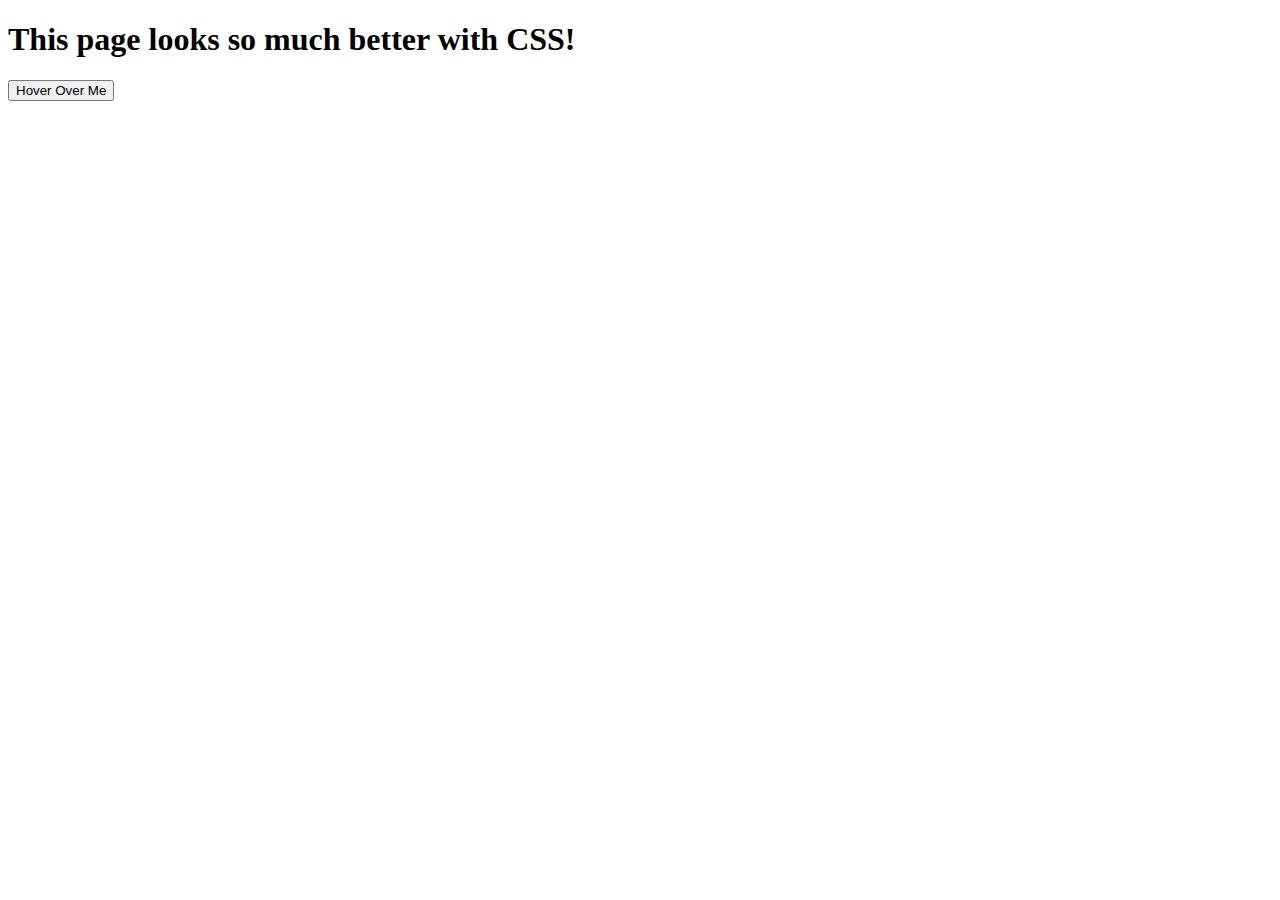
<file: Week7/Day2/01-css-linking-imports/index.html>
<!DOCTYPE html>
<html lang="en">
<head>
    <meta charset="UTF-8">
    <meta http-equiv="X-UA-Compatible" content="IE=edge">
    <meta name="viewport" content="width=device-width, initial-scale=1.0">
    <title>Linking Stylesheets</title>
    <!-- Your code here -->
</head>
<body>
    <div class="container">
        <h1>This page looks so much better with CSS!</h1>
        <button>Hover Over Me</button>
    </div>
</body>
</html>
</file>
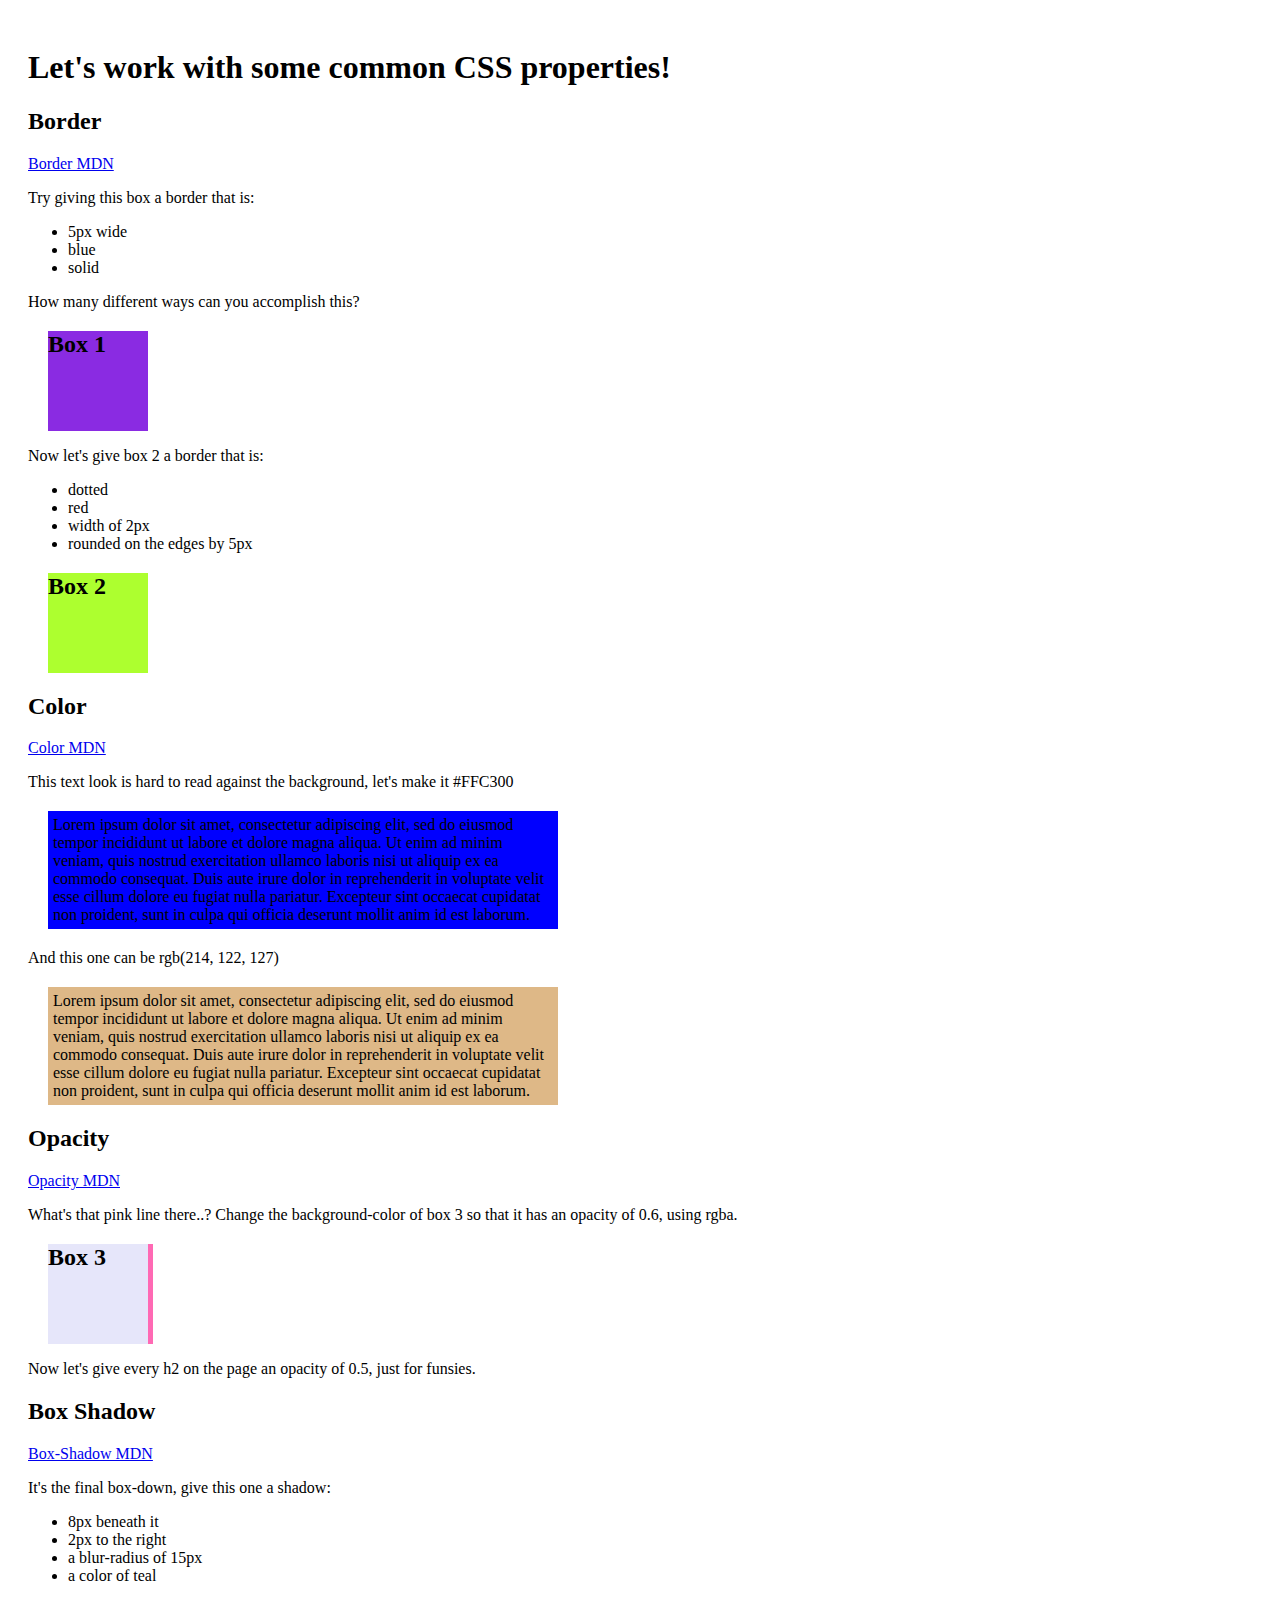
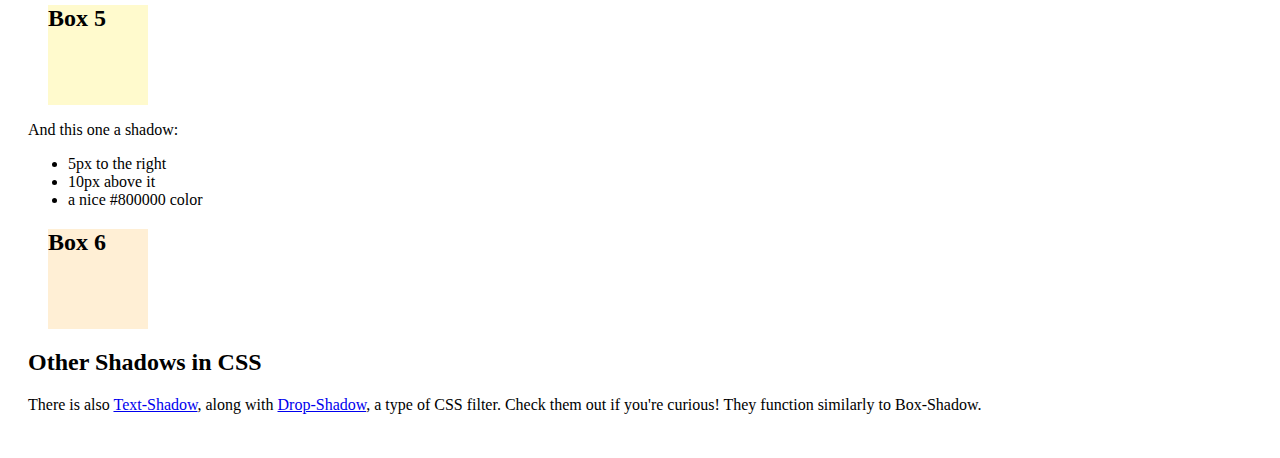
<file: Week7/Day2/05-css-colors-borders-and-shadows/index.html>
<!DOCTYPE html> 
<html lang="en">

<head>
  <meta charset="UTF-8" />
  <meta http-equiv="X-UA-Compatible" content="IE=edge" />
  <meta name="viewport" content="width=device-width, initial-scale=1.0" />
  <link rel="stylesheet" href="./main.css" />
  <title>CSS Borders, Colors, Opacity, and Shadows</title>
</head>

<body>
  <h1>
    Let's work with some common CSS properties!
  </h1>

  <h2>Border</h2>
  <a href="https://developer.mozilla.org/en-US/docs/Web/CSS/border" target="_blank">Border MDN</a>
  <p>
    Try giving this box a border that is:
  </p>
  <ul>
    <li>5px wide</li>
    <li>blue</li>
    <li>solid</li>
  </ul>
  <p>
    How many different ways can you accomplish this?
  </p>
  <div class="box box1">
    <h2>Box 1</h2>
  </div>
  <p>Now let's give box 2 a border that is:
  <ul>
    <li>dotted</li>
    <li>red</li>
    <li>width of 2px</li>
    <li>rounded on the edges by 5px</li>
  </ul>
  </p>
  <div class="box box2">
    <h2>Box 2</h2>
  </div>
  <h2>Color</h2>
  <a href="https://developer.mozilla.org/en-US/docs/Web/CSS/color" target="_blank">Color MDN</a>
  <p>This text look is hard to read against the background, let's make it #FFC300</p>

  <p class="text text1">Lorem ipsum dolor sit amet, consectetur adipiscing elit, sed do eiusmod tempor incididunt ut
    labore et dolore magna
    aliqua. Ut enim ad minim veniam, quis nostrud exercitation ullamco laboris nisi ut aliquip ex ea commodo consequat.
    Duis
    aute irure dolor in reprehenderit in voluptate velit esse cillum dolore eu fugiat nulla pariatur. Excepteur sint
    occaecat cupidatat non proident, sunt in culpa qui officia deserunt mollit anim id est laborum.</p>

  <p>And this one can be rgb(214, 122, 127)</p>

  <p class="text text2">Lorem ipsum dolor sit amet, consectetur adipiscing elit, sed do eiusmod tempor incididunt ut
    labore et dolore magna
    aliqua. Ut enim ad minim veniam, quis nostrud exercitation ullamco laboris nisi ut aliquip ex ea commodo consequat.
    Duis
    aute irure dolor in reprehenderit in voluptate velit esse cillum dolore eu fugiat nulla pariatur. Excepteur sint
    occaecat cupidatat non proident, sunt in culpa qui officia deserunt mollit anim id est laborum.</p>

  <h2>Opacity</h2>
  <a href="https://developer.mozilla.org/en-US/docs/Web/CSS/opacity" target="_blank">Opacity MDN</a>
  <p>What's that pink line there..? Change the background-color of box 3 so that it has an opacity of 0.6, using rgba.
  </p>
  <div class="container">
    <div class="box box3">
      <h2>Box 3</h2>
    </div>
    <div class="box box4"></div>
  </div>
  <p>Now let's give every h2 on the page an opacity of 0.5, just for funsies.</p>

  <h2>Box Shadow</h2>
  <a href="https://developer.mozilla.org/en-US/docs/Web/CSS/box-shadow" target="_blank">Box-Shadow MDN</a>
  <p>It's the final box-down, give this one a shadow:</p>
  <ul>
    <li>8px beneath it</li>
    <li>2px to the right</li>
    <li>a blur-radius of 15px</li>
    <li>a color of teal</li>
  </ul>
  <div class="box box5">
    <h2>Box 5</h2>
  </div>
  <p>And this one a shadow:</p>
  <ul>
    <li>5px to the right</li>
    <li>10px above it</li>
    <li>a nice #800000 color</li>
  </ul>
  <div class="box box6">
    <h2>Box 6</h2>
  </div>
  <h2>Other Shadows in CSS</h2>
  <p>There is also
    <a href="https://developer.mozilla.org/en-US/docs/Web/CSS/text-shadow" target="_blank">Text-Shadow</a>,

    along with 
    <a href="https://developer.mozilla.org/en-US/docs/Web/CSS/filter-function/drop-shadow()" target="_blank">Drop-Shadow</a>,
    a type of CSS filter. Check them out if you're curious! They function similarly to Box-Shadow.
  </p>
</body>

</html>
</file>
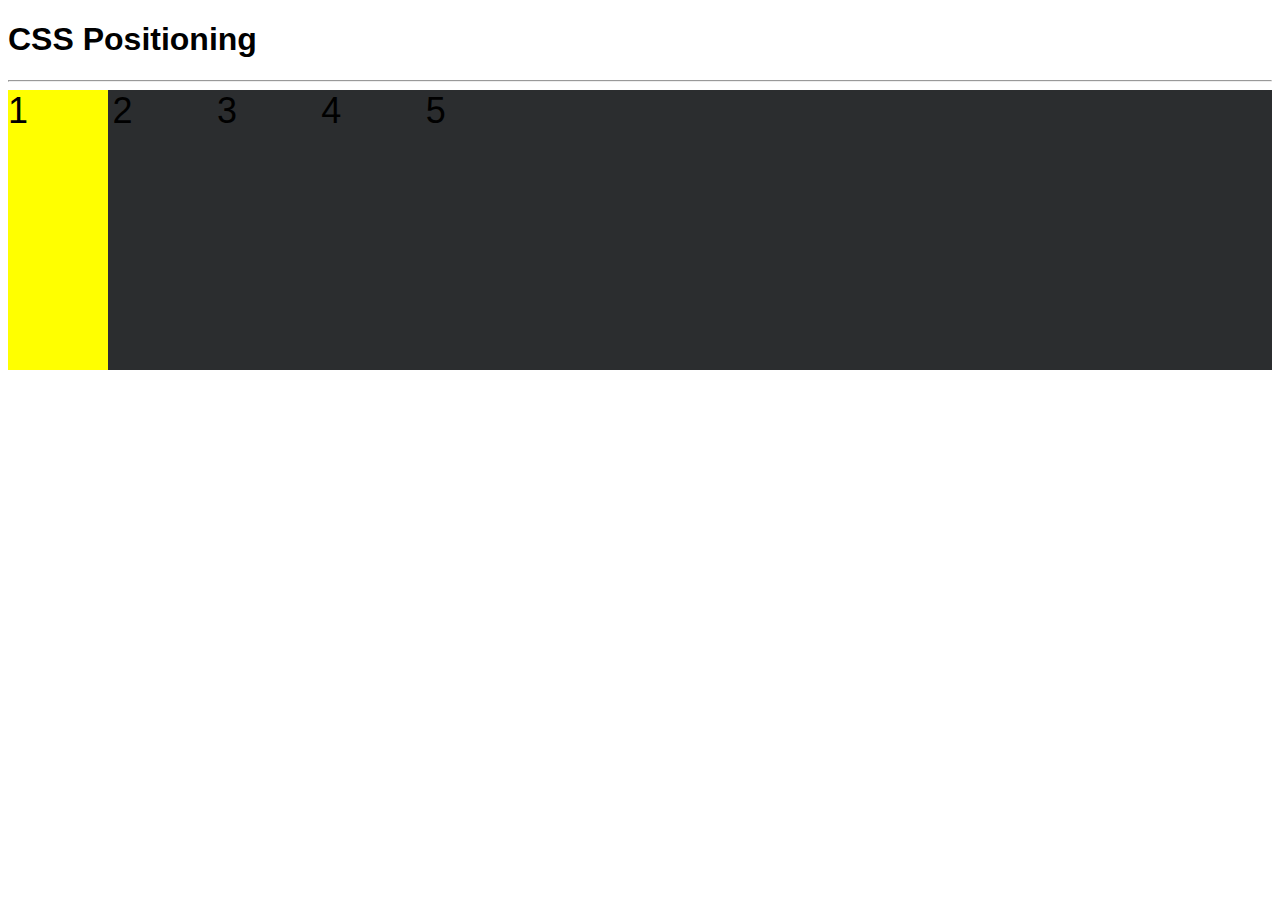
<file: Week7/Day2/06-css-positioning/index.html>
<!DOCTYPE html>
<html lang="en">

<head>
    <meta charset="UTF-8">
    <meta name="viewport" content="width=device-width, initial-scale=1.0">
    <title>CSS Positioning</title>
    <link rel="stylesheet" href="main.css">
</head>

<body>
    <h1>CSS Positioning</h1>
    <hr />
    <div class="container">
        <div class="element" id="yellow-box">1</div>
        <div class="element" id="pink-box">2</div>
        <div class="element" id="blue-box">3</div>
        <div class="element" id="red-box">4</div>
        <div class="element" id="orange-box">5</div>
    </div>
</body>

</html>
</file>
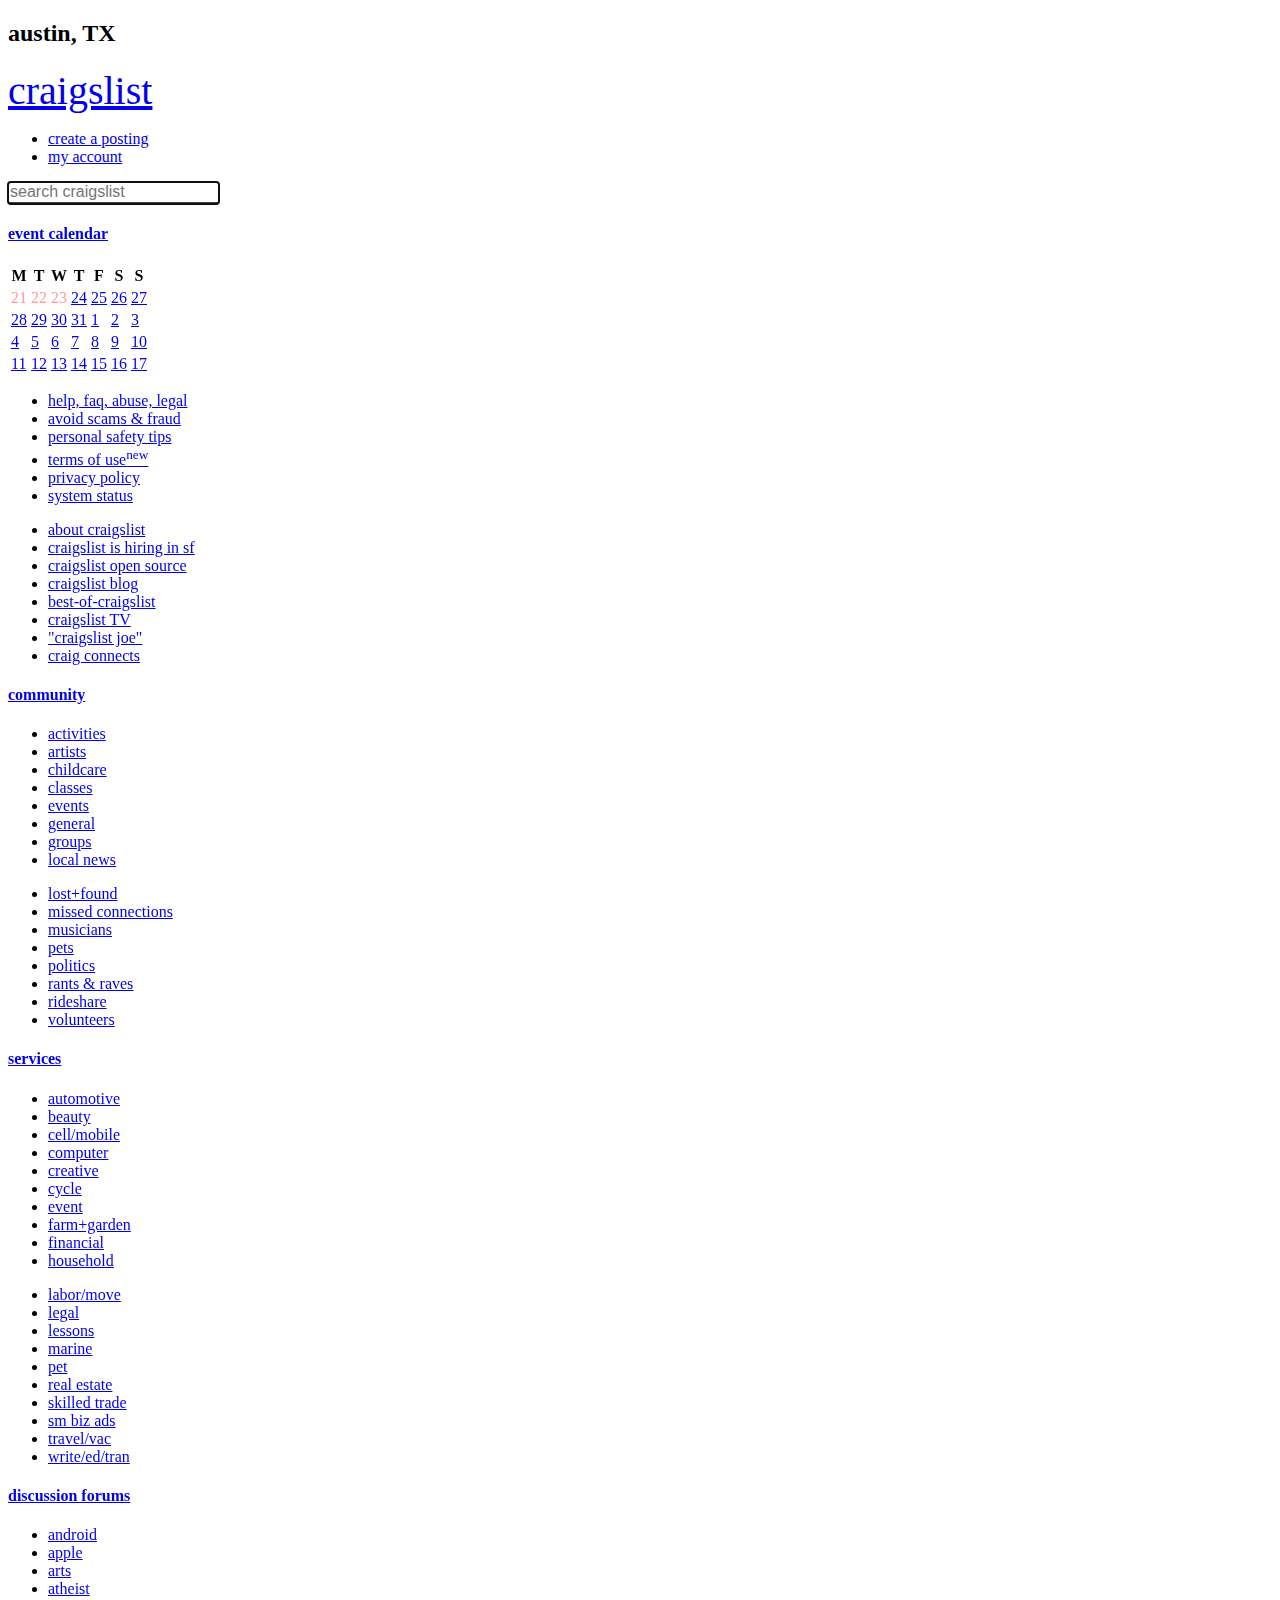
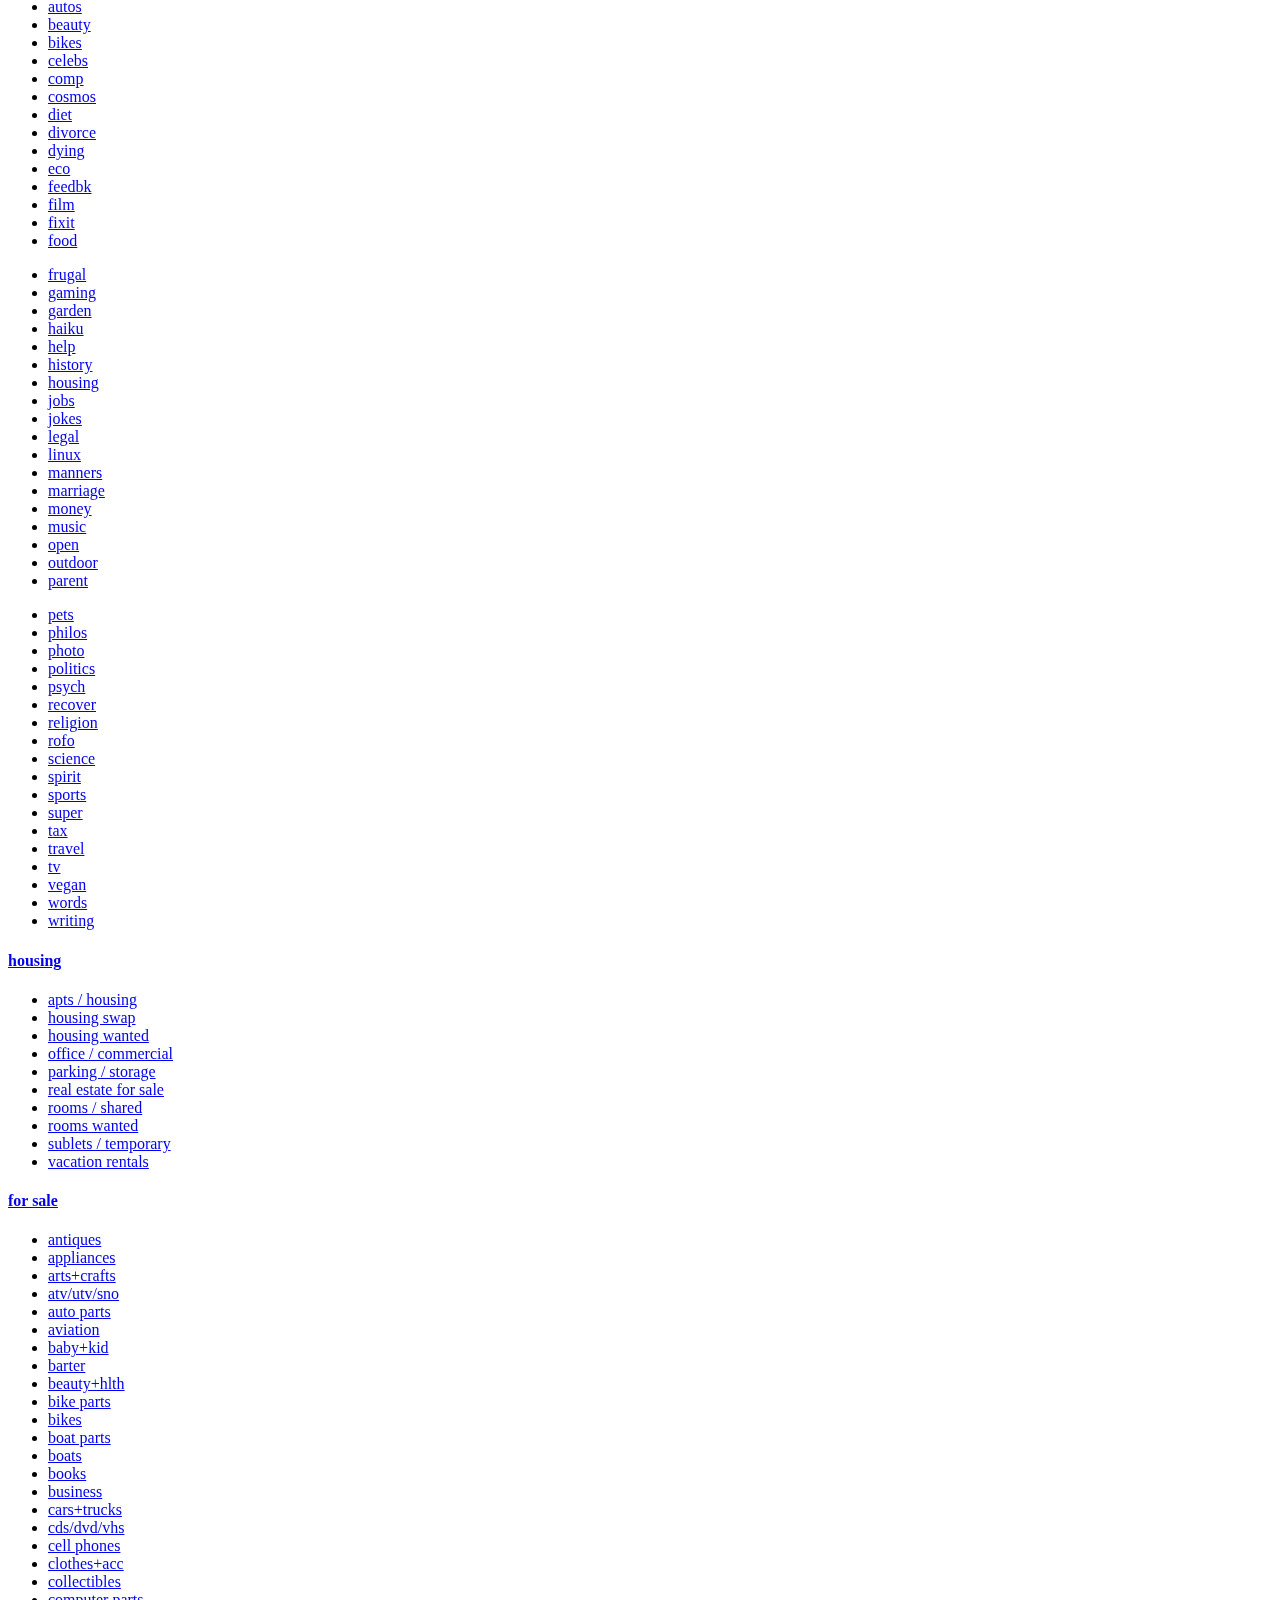
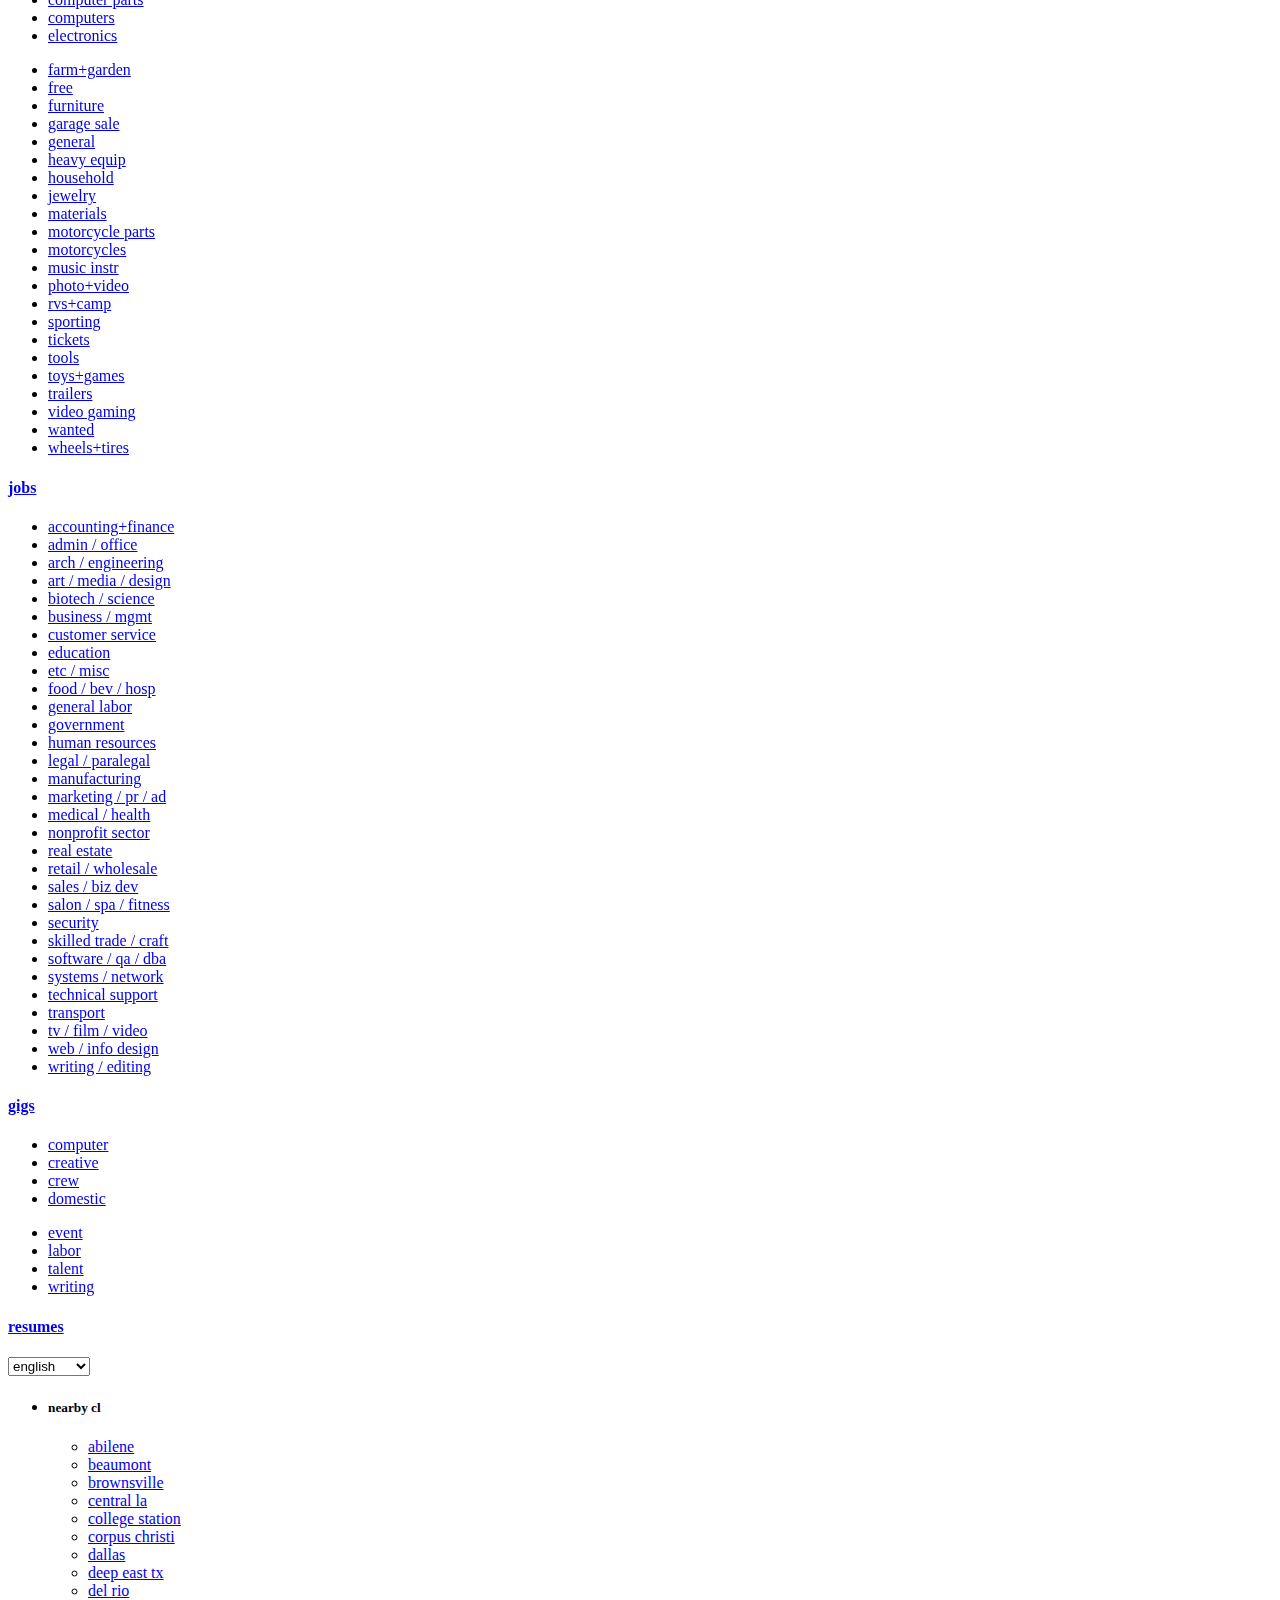
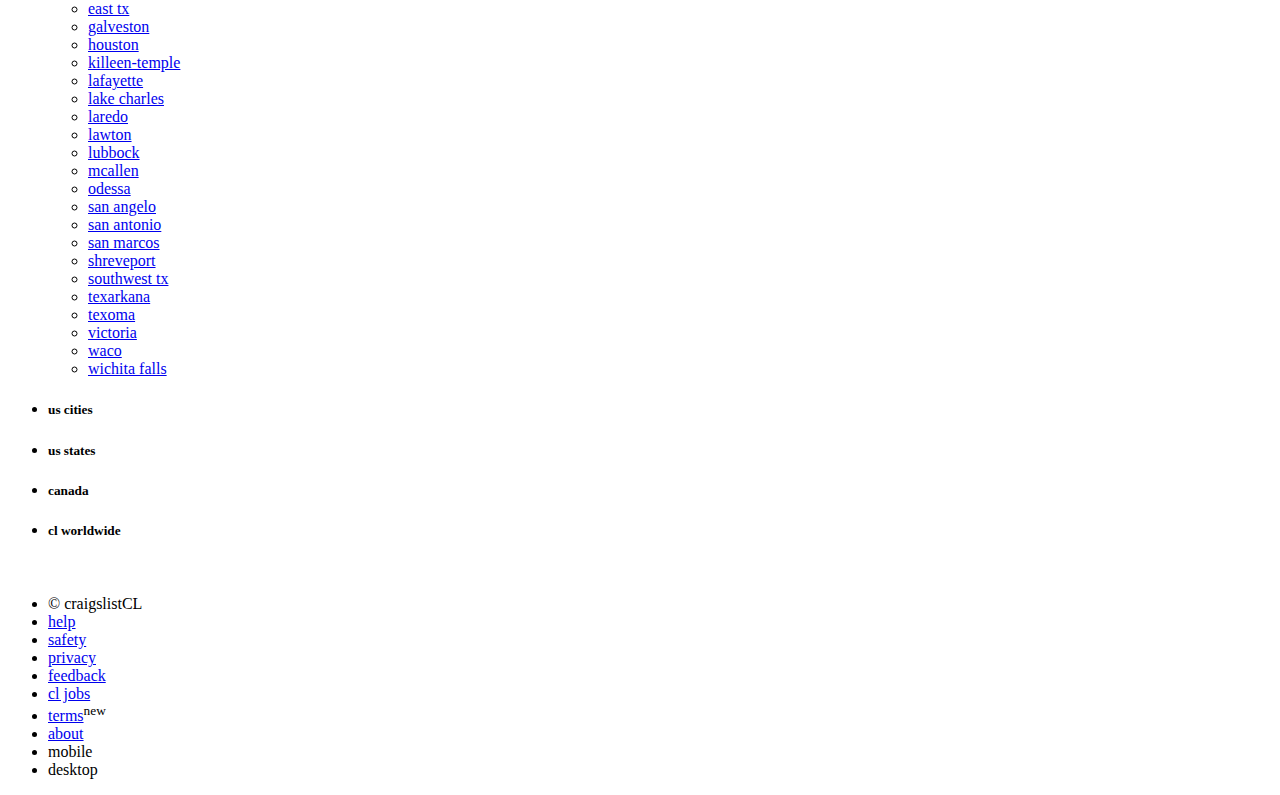
<file: Week7/Day2/08-modernize-craigslist-long-practice/index.html>
<!DOCTYPE html>
<html>
  <head>
    <meta charset="UTF-8">
    <meta name="viewport" content="width=device-width, initial-scale=1.0">
    <link rel="stylesheet" href="main.css">
    <script>
      window.addEventListener("DOMContentLoaded", event => {
        let collapsibles = document.querySelectorAll(".menu.collapsible h5");
        collapsibles.forEach(collapsible => {
          collapsible.addEventListener("click", (event) => {
            event.target.classList.toggle("active");
            const content = event.target.nextElementSibling;
            if (content.style.display === "block") {
              content.style.display = "none";
            } else {
              content.style.display = "block";
            }
          });
        });
      });
    </script>
  </head>
  <body class="homepage en desktop w1024">
    <div class="wrapper">
      <section class="page-container">
        <div class="bglogo"></div>
        <nav id="topban" class="regular">
          <div class="regular-area">
            <h2 class="area">austin, TX</h2>
          </div>
        </nav>
        <div id="leftbar">
          <div id="logo">
          <a href="https://www.craigslist.org/about/sites">craigslist</a>
        </div>
        <ul id="postlks">
          <li><a id="post" href="https://post.craigslist.org/c/aus">create a posting</a></li>
          <li><a href="https://accounts.craigslist.org/login/home">my account</a></li>
        </ul>
        <form id="search" class="homepage-search" action="/search/" method="GET">
          <input type="hidden" name="sort" value="rel">
          <input type="hidden" name="ordinal" id="ordinal" value="1">
          <input type="hidden" name="ratio" id="ratio" value="0">
          <input type="hidden" name="clicked" id="clicked" value="0">
          <input id="query" class="querybox flatinput" name="query" autocorrect="off" autocapitalize="off" placeholder="search craigslist" autofocus="autofocus">
          <select id="catAbb" name="catAbb" class="homepage-category-picker">
            <option value="" selected="selected">select category</option>
            <option value="ccc">community</option>
            <option value="eee">events</option>
            <option value="ggg">gigs</option>
            <option value="hhh">housing</option>
            <option value="jjj">jobs</option>
            <option value="rrr">resumes</option>
            <option value="sss">for sale</option>
            <option value="bbb">services</option>
          </select>
          <button type="submit" id="go" class="searchbtn"><span class="icon icon-search"><span class="screen-reader-text">search craigslist</span></span></button>
        </form>
        <h4 id="calban"><a href="https://austin.craigslist.org/d/events-classes/search/eee">event calendar</a></h4>
        <table class="cal">
          <tr class="days">
            <th>M</th>
            <th>T</th>
            <th>W</th>
            <th>T</th>
            <th>F</th>
            <th>S</th>
            <th>S</th>
          </tr>
          <tr>
            <td class="past">21</td>
            <td class="past">22</td>
            <td class="past">23</td>
            <td class="today"><a href="//austin.craigslist.org/d/events-classes/search/eee?sale_date=2019-10-24">24</a></td>
            <td class=""><a href="//austin.craigslist.org/d/events-classes/search/eee?sale_date=2019-10-25">25</a></td>
            <td class=""><a href="//austin.craigslist.org/d/events-classes/search/eee?sale_date=2019-10-26">26</a></td>
            <td class=""><a href="//austin.craigslist.org/d/events-classes/search/eee?sale_date=2019-10-27">27</a></td>
          </tr>
          <tr>
            <td class=""><a href="//austin.craigslist.org/d/events-classes/search/eee?sale_date=2019-10-28">28</a></td>
            <td class=""><a href="//austin.craigslist.org/d/events-classes/search/eee?sale_date=2019-10-29">29</a></td>
            <td class=""><a href="//austin.craigslist.org/d/events-classes/search/eee?sale_date=2019-10-30">30</a></td>
            <td class=""><a href="//austin.craigslist.org/d/events-classes/search/eee?sale_date=2019-10-31">31</a></td>
            <td class=""><a href="//austin.craigslist.org/d/events-classes/search/eee?sale_date=2019-11-01">1</a></td>
            <td class=""><a href="//austin.craigslist.org/d/events-classes/search/eee?sale_date=2019-11-02">2</a></td>
            <td class=""><a href="//austin.craigslist.org/d/events-classes/search/eee?sale_date=2019-11-03">3</a></td>
          </tr>
          <tr>
            <td class=""><a href="//austin.craigslist.org/d/events-classes/search/eee?sale_date=2019-11-04">4</a></td>
            <td class=""><a href="//austin.craigslist.org/d/events-classes/search/eee?sale_date=2019-11-05">5</a></td>
            <td class=""><a href="//austin.craigslist.org/d/events-classes/search/eee?sale_date=2019-11-06">6</a></td>
            <td class=""><a href="//austin.craigslist.org/d/events-classes/search/eee?sale_date=2019-11-07">7</a></td>
            <td class=""><a href="//austin.craigslist.org/d/events-classes/search/eee?sale_date=2019-11-08">8</a></td>
            <td class=""><a href="//austin.craigslist.org/d/events-classes/search/eee?sale_date=2019-11-09">9</a></td>
            <td class=""><a href="//austin.craigslist.org/d/events-classes/search/eee?sale_date=2019-11-10">10</a></td>
          </tr>
          <tr>
            <td class=""><a href="//austin.craigslist.org/d/events-classes/search/eee?sale_date=2019-11-11">11</a></td>
            <td class=""><a href="//austin.craigslist.org/d/events-classes/search/eee?sale_date=2019-11-12">12</a></td>
            <td class=""><a href="//austin.craigslist.org/d/events-classes/search/eee?sale_date=2019-11-13">13</a></td>
            <td class=""><a href="//austin.craigslist.org/d/events-classes/search/eee?sale_date=2019-11-14">14</a></td>
            <td class=""><a href="//austin.craigslist.org/d/events-classes/search/eee?sale_date=2019-11-15">15</a></td>
            <td class=""><a href="//austin.craigslist.org/d/events-classes/search/eee?sale_date=2019-11-16">16</a></td>
            <td class=""><a href="//austin.craigslist.org/d/events-classes/search/eee?sale_date=2019-11-17">17</a></td>
          </tr>
        </table>
        <ul class="leftlinks" id="user_resources">
          <li id="cl_app_beta" ><a href="https://www.craigslist.org/about/cl_app_beta">cl mobile app <sup>beta</sup></a></li>
          <li><a href="https://www.craigslist.org/about/help/">help, faq, abuse, legal</a></li>
          <li><a href="https://www.craigslist.org/about/scams">avoid scams &amp; fraud</a></li>
          <li><a href="https://www.craigslist.org/about/safety">personal safety tips</a></li>
          <li><a href="//www.craigslist.org/about/terms.of.use.en-us">terms of use<sup class="neu">new</sup></a></li>
          <li><a href="https://www.craigslist.org/about/privacy.policy">privacy policy</a></li>
          <li><a href="https://www.craigslist.org/about/help/system-status">system status</a></li>
        </ul>
        <ul class="leftlinks" id="about_craigslist">
          <li><a href="https://www.craigslist.org/about/">about craigslist</a></li>
          <li><a href="https://www.craigslist.org/about/craigslist_is_hiring">craigslist is hiring in sf</a></li>
          <li><a href="https://www.craigslist.org/about/open_source">craigslist open source</a></li>
          <li><a href="http://blog.craigslist.org/">craigslist blog</a></li>
          <li><a href="https://www.craigslist.org/about/best/all/">best-of-craigslist</a></li>
          <li><a href="https://www.youtube.com/user/craigslist">craigslist TV</a></li>
          <li><a href="http://www.craigslistjoe.com/">"craigslist joe"</a></li>
          <li><a href="http://craigconnects.org/">craig connects</a></li>
        </ul>
        </div>
        <div id="center">
          <div class="community">
          <div id="ccc" class="col">
          <h4 class="ban"><a href="https://austin.craigslist.org/d/community/search/ccc" class="ccc"><span class="txt">community</span></a></h4>
          <div class="cats">
          <ul id="ccc0" class="left">
            <li><a href="https://austin.craigslist.org/d/activity-partners/search/act" class="act"><span class="txt">activities</span></a></li>
            <li><a href="https://austin.craigslist.org/d/artists/search/ats" class="ats"><span class="txt">artists</span></a></li>
            <li><a href="https://austin.craigslist.org/d/childcare/search/kid" class="kid"><span class="txt">childcare</span></a></li>
            <li><a href="https://austin.craigslist.org/d/classes/search/cls" class="cls"><span class="txt">classes</span></a></li>
            <li><a href="https://austin.craigslist.org/d/events/search/eve" class="eve"><span class="txt">events</span></a></li>
            <li><a href="https://austin.craigslist.org/d/general-community/search/com" class="com"><span class="txt">general</span></a></li>
            <li><a href="https://austin.craigslist.org/d/groups/search/grp" class="grp"><span class="txt">groups</span></a></li>
            <li><a href="https://austin.craigslist.org/d/local-news-and-views/search/vnn" class="vnn"><span class="txt">local&nbsp;news</span></a></li>
          </ul>
          <ul id="ccc1" class="mc">
            <li><a href="https://austin.craigslist.org/d/lost-found/search/laf" class="laf"><span class="txt">lost+found</span></a></li>
            <li><a href="https://austin.craigslist.org/d/missed-connections/search/mis" class="mis"><span class="txt">missed connections</span></a></li>
            <li><a href="https://austin.craigslist.org/d/musicians/search/muc" class="muc"><span class="txt">musicians</span></a></li>
            <li><a href="https://austin.craigslist.org/d/pets/search/pet" class="pet"><span class="txt">pets</span></a></li>
            <li><a href="https://austin.craigslist.org/d/politics/search/pol" class="pol"><span class="txt">politics</span></a></li>
            <li><a href="https://austin.craigslist.org/d/rants-raves/search/rnr" class="rnr"><span class="txt">rants &amp; raves</span></a></li>
            <li><a href="https://austin.craigslist.org/d/rideshare/search/rid" class="rid"><span class="txt">rideshare</span></a></li>
            <li><a href="https://austin.craigslist.org/d/volunteers/search/vol" class="vol"><span class="txt">volunteers</span></a></li>
          </ul>
        </div>
      </div>
      <div id="bbb" class="col">
        <h4 class="ban"><a href="https://austin.craigslist.org/d/services/search/bbb" class="bbb"><span class="txt">services</span></a></h4>
        <div class="cats">
          <ul id="bbb0" class="left">
            <li><a href="https://austin.craigslist.org/d/automotive-services/search/aos" class="aos"><span class="txt">automotive</span></a></li>
            <li><a href="https://austin.craigslist.org/d/beauty-services/search/bts" class="bts"><span class="txt">beauty</span></a></li>
            <li><a href="https://austin.craigslist.org/d/cell-phone-mobile-services/search/cms" class="cms"><span class="txt">cell/mobile</span></a></li>
            <li><a href="https://austin.craigslist.org/d/computer-services/search/cps" class="cps"><span class="txt">computer</span></a></li>
            <li><a href="https://austin.craigslist.org/d/creative-services/search/crs" class="crs"><span class="txt">creative</span></a></li>
            <li><a href="https://austin.craigslist.org/d/cycle-services/search/cys" class="cys"><span class="txt">cycle</span></a></li>
            <li><a href="https://austin.craigslist.org/d/event-services/search/evs" class="evs"><span class="txt">event</span></a></li>
            <li><a href="https://austin.craigslist.org/d/farm-garden-services/search/fgs" class="fgs"><span class="txt">farm+garden</span></a></li>
            <li><a href="https://austin.craigslist.org/d/financial-services/search/fns" class="fns"><span class="txt">financial</span></a></li>
            <li><a href="https://austin.craigslist.org/d/household-services/search/hss" class="hss"><span class="txt">household</span></a></li>
          </ul>
          <ul id="bbb1" class="mc">
            <li><a href="https://austin.craigslist.org/d/labor-hauling-moving/search/lbs" class="lbs"><span class="txt">labor/move</span></a></li>
            <li><a href="https://austin.craigslist.org/d/legal-services/search/lgs" class="lgs"><span class="txt">legal</span></a></li>
            <li><a href="https://austin.craigslist.org/d/lessons-tutoring/search/lss" class="lss"><span class="txt">lessons</span></a></li>
            <li><a href="https://austin.craigslist.org/d/marine-services/search/mas" class="mas"><span class="txt">marine</span></a></li>
            <li><a href="https://austin.craigslist.org/d/pet-services/search/pas" class="pas"><span class="txt">pet</span></a></li>
            <li><a href="https://austin.craigslist.org/d/real-estate-services/search/rts" class="rts"><span class="txt">real estate</span></a></li>
            <li><a href="https://austin.craigslist.org/d/skilled-trade-services/search/sks" class="sks"><span class="txt">skilled trade</span></a></li>
            <li><a href="https://austin.craigslist.org/d/small-biz-ads/search/biz" class="biz"><span class="txt">sm biz ads</span></a></li>
            <li><a href="https://austin.craigslist.org/d/travel-vacation-services/search/trv" class="trv"><span class="txt">travel/vac</span></a></li>
            <li><a href="https://austin.craigslist.org/d/writing-editing-translation/search/wet" class="wet"><span class="txt">write/ed/tran</span></a></li>
          </ul>
        </div>
      </div>
      <div id="forums" class="col">
        <h4 class="ban"><a href="https://forums.craigslist.org/?areaID=15" class="forums"><span class="txt">discussion forums</span></a></h4>
        <div class="cats">
          <ul id="forums0" class="left">
            <li><a href="https://forums.craigslist.org/?areaID=15&amp;forumID=5178"><span class="txt">android</span></a></li>
            <li><a href="https://forums.craigslist.org/?areaID=15&amp;forumID=3232"><span class="txt">apple</span></a></li>
            <li><a href="https://forums.craigslist.org/?areaID=15&amp;forumID=49"><span class="txt">arts</span></a></li>
            <li><a href="https://forums.craigslist.org/?areaID=15&amp;forumID=78"><span class="txt">atheist</span></a></li>
            <li><a href="https://forums.craigslist.org/?areaID=15&amp;forumID=5"><span class="txt">autos</span></a></li>
            <li><a href="https://forums.craigslist.org/?areaID=15&amp;forumID=88"><span class="txt">beauty</span></a></li>
            <li><a href="https://forums.craigslist.org/?areaID=15&amp;forumID=95"><span class="txt">bikes</span></a></li>
            <li><a href="https://forums.craigslist.org/?areaID=15&amp;forumID=47"><span class="txt">celebs</span></a></li>
            <li><a href="https://forums.craigslist.org/?areaID=15&amp;forumID=34"><span class="txt">comp</span></a></li>
            <li><a href="https://forums.craigslist.org/?areaID=15&amp;forumID=1564"><span class="txt">cosmos</span></a></li>
            <li><a href="https://forums.craigslist.org/?areaID=15&amp;forumID=122"><span class="txt">diet</span></a></li>
            <li><a href="https://forums.craigslist.org/?areaID=15&amp;forumID=76"><span class="txt">divorce</span></a></li>
            <li><a href="https://forums.craigslist.org/?areaID=15&amp;forumID=130"><span class="txt">dying</span></a></li>
            <li><a href="https://forums.craigslist.org/?areaID=15&amp;forumID=99"><span class="txt">eco</span></a></li>
            <li><a href="https://forums.craigslist.org/?areaID=15&amp;forumID=8"><span class="txt">feedbk</span></a></li>
            <li><a href="https://forums.craigslist.org/?areaID=15&amp;forumID=41"><span class="txt">film</span></a></li>
            <li><a href="https://forums.craigslist.org/?areaID=15&amp;forumID=64"><span class="txt">fixit</span></a></li>
            <li><a href="https://forums.craigslist.org/?areaID=15&amp;forumID=22"><span class="txt">food</span></a></li>
          </ul>
          <ul id="forums1" class="mc">
            <li><a href="https://forums.craigslist.org/?areaID=15&amp;forumID=2007"><span class="txt">frugal</span></a></li>
            <li><a href="https://forums.craigslist.org/?areaID=15&amp;forumID=85"><span class="txt">gaming</span></a></li>
            <li><a href="https://forums.craigslist.org/?areaID=15&amp;forumID=54"><span class="txt">garden</span></a></li>
            <li><a href="https://forums.craigslist.org/?areaID=15&amp;forumID=575"><span class="txt">haiku</span></a></li>
            <li><a href="https://forums.craigslist.org/?areaID=15&amp;forumID=9"><span class="txt">help</span></a></li>
            <li><a href="https://forums.craigslist.org/?areaID=15&amp;forumID=81"><span class="txt">history</span></a></li>
            <li><a href="https://forums.craigslist.org/?areaID=15&amp;forumID=6"><span class="txt">housing</span></a></li>
            <li><a href="https://forums.craigslist.org/?areaID=15&amp;forumID=7"><span class="txt">jobs</span></a></li>
            <li><a href="https://forums.craigslist.org/?areaID=15&amp;forumID=1257"><span class="txt">jokes</span></a></li>
            <li><a href="https://forums.craigslist.org/?areaID=15&amp;forumID=73"><span class="txt">legal</span></a></li>
            <li><a href="https://forums.craigslist.org/?areaID=15&amp;forumID=1991"><span class="txt">linux</span></a></li>
            <li><a href="https://forums.craigslist.org/?areaID=15&amp;forumID=79"><span class="txt">manners</span></a></li>
            <li><a href="https://forums.craigslist.org/?areaID=15&amp;forumID=1926"><span class="txt">marriage</span></a></li>
            <li><a href="https://forums.craigslist.org/?areaID=15&amp;forumID=53"><span class="txt">money</span></a></li>
            <li><a href="https://forums.craigslist.org/?areaID=15&amp;forumID=24"><span class="txt">music</span></a></li>
            <li><a href="https://forums.craigslist.org/?areaID=15&amp;forumID=4"><span class="txt">open</span></a></li>
            <li><a href="https://forums.craigslist.org/?areaID=15&amp;forumID=16"><span class="txt">outdoor</span></a></li>
            <li><a href="https://forums.craigslist.org/?areaID=15&amp;forumID=39"><span class="txt">parent</span></a></li>
          </ul>
          <ul id="forums2" class="mc">
            <li><a href="https://forums.craigslist.org/?areaID=15&amp;forumID=26"><span class="txt">pets</span></a></li>
            <li><a href="https://forums.craigslist.org/?areaID=15&amp;forumID=71"><span class="txt">philos</span></a></li>
            <li><a href="https://forums.craigslist.org/?areaID=15&amp;forumID=5500"><span class="txt">photo</span></a></li>
            <li><a href="https://forums.craigslist.org/?areaID=15&amp;forumID=20"><span class="txt">politics</span></a></li>
            <li><a href="https://forums.craigslist.org/?areaID=15&amp;forumID=29"><span class="txt">psych</span></a></li>
            <li><a href="https://forums.craigslist.org/?areaID=15&amp;forumID=12"><span class="txt">recover</span></a></li>
            <li><a href="https://forums.craigslist.org/?areaID=15&amp;forumID=59"><span class="txt">religion</span></a></li>
            <li><a href="https://forums.craigslist.org/?areaID=15&amp;forumID=28"><span class="txt">rofo</span></a></li>
            <li><a href="https://forums.craigslist.org/?areaID=15&amp;forumID=96"><span class="txt">science</span></a></li>
            <li><a href="https://forums.craigslist.org/?areaID=15&amp;forumID=93"><span class="txt">spirit</span></a></li>
            <li><a href="https://forums.craigslist.org/?areaID=15&amp;forumID=32"><span class="txt">sports</span></a></li>
            <li><a href="https://forums.craigslist.org/?areaID=15&amp;forumID=2012"><span class="txt">super</span></a></li>
            <li><a href="https://forums.craigslist.org/?areaID=15&amp;forumID=1040"><span class="txt">tax</span></a></li>
            <li><a href="https://forums.craigslist.org/?areaID=15&amp;forumID=42"><span class="txt">travel</span></a></li>
            <li><a href="https://forums.craigslist.org/?areaID=15&amp;forumID=98"><span class="txt">tv</span></a></li>
            <li><a href="https://forums.craigslist.org/?areaID=15&amp;forumID=2400"><span class="txt">vegan</span></a></li>
            <li><a href="https://forums.craigslist.org/?areaID=15&amp;forumID=7000"><span class="txt">words</span></a></li>
            <li><a href="https://forums.craigslist.org/?areaID=15&amp;forumID=27"><span class="txt">writing</span></a></li>
          </ul>
        </div>
      </div>
    </div>
      <div class="housing">
        <div id="hhh" class="col">
          <h4 class="ban"><a href="https://austin.craigslist.org/d/housing/search/hhh" class="hhh"><span class="txt">housing</span></a></h4>
          <div class="cats">
            <ul id="hhh0" >
              <li><a href="https://austin.craigslist.org/d/apts-housing-for-rent/search/apa" class="apa"><span class="txt">apts / housing</span></a></li>
              <li><a href="https://austin.craigslist.org/d/housing-swap/search/swp" class="swp"><span class="txt">housing swap</span></a></li>
              <li><a href="https://austin.craigslist.org/d/all-housing-wanted/search/hsw" class="hsw"><span class="txt">housing wanted</span></a></li>
              <li><a href="https://austin.craigslist.org/d/office-commercial/search/off" class="off"><span class="txt">office / commercial</span></a></li>
              <li><a href="https://austin.craigslist.org/d/parking-storage/search/prk" class="prk"><span class="txt">parking / storage</span></a></li>
              <li><a href="https://austin.craigslist.org/d/real-estate/search/rea" class="rea"><span class="txt">real estate for sale</span></a></li>
              <li><a href="https://austin.craigslist.org/d/rooms-shares/search/roo" class="roo"><span class="txt">rooms / shared</span></a></li>
              <li><a href="https://austin.craigslist.org/d/wanted%3A-room-share/search/sha" class="sha"><span class="txt">rooms wanted</span></a></li>
              <li><a href="https://austin.craigslist.org/d/sublets-temporary/search/sub" class="sub"><span class="txt">sublets / temporary</span></a></li>
              <li><a href="https://austin.craigslist.org/d/vacation-rentals/search/vac" class="vac"><span class="txt">vacation rentals</span></a></li>
            </ul>
          </div>
        </div>
        <div id="sss" class="col">
          <h4 class="ban"><a href="https://austin.craigslist.org/d/for-sale/search/sss" class="sss"><span class="txt">for sale</span></a></h4>
          <div class="cats">
            <ul id="sss0" class="left">
              <li><a href="https://austin.craigslist.org/d/antiques/search/ata" class="ata"><span class="txt">antiques</span></a></li>
              <li><a href="https://austin.craigslist.org/d/appliances/search/ppa" class="ppa"><span class="txt">appliances</span></a></li>
              <li><a href="https://austin.craigslist.org/d/arts-crafts/search/ara" class="ara"><span class="txt">arts+crafts</span></a></li>
              <li><a href="https://austin.craigslist.org/d/atvs%2C-utvs%2C-snowmobiles/search/sna" class="sna"><span class="txt">atv/utv/sno</span></a></li>
              <li><a href="https://austin.craigslist.org/d/auto-parts/search/pta" class="pta"><span class="txt">auto parts</span></a></li>
              <li><a href="https://austin.craigslist.org/d/aviation/search/ava" class="ava"><span class="txt">aviation</span></a></li>
              <li><a href="https://austin.craigslist.org/d/baby-kid-stuff/search/baa" class="baa"><span class="txt">baby+kid</span></a></li>
              <li><a href="https://austin.craigslist.org/d/barter/search/bar" class="bar"><span class="txt">barter</span></a></li>
              <li><a href="https://austin.craigslist.org/d/health-and-beauty/search/haa" class="haa"><span class="txt">beauty+hlth</span></a></li>
              <li><a href="https://austin.craigslist.org/d/bicycle-parts/search/bip" class="bip"><span class="txt">bike parts</span></a></li>
              <li><a href="https://austin.craigslist.org/d/bicycles/search/bia" class="bia"><span class="txt">bikes</span></a></li>
              <li><a href="https://austin.craigslist.org/d/boat-parts-accessories/search/bpa" class="bpa"><span class="txt">boat parts</span></a></li>
              <li><a href="https://austin.craigslist.org/d/boats/search/boo" class="boo"><span class="txt">boats</span></a></li>
              <li><a href="https://austin.craigslist.org/d/books-magazines/search/bka" class="bka"><span class="txt">books</span></a></li>
              <li><a href="https://austin.craigslist.org/d/business/search/bfa" class="bfa"><span class="txt">business</span></a></li>
              <li><a href="https://austin.craigslist.org/d/cars-trucks/search/cta" class="cta"><span class="txt">cars+trucks</span></a></li>
              <li><a href="https://austin.craigslist.org/d/cds-dvds-vhs/search/ema" class="ema"><span class="txt">cds/dvd/vhs</span></a></li>
              <li><a href="https://austin.craigslist.org/d/cell-phones/search/moa" class="moa"><span class="txt">cell phones</span></a></li>
              <li><a href="https://austin.craigslist.org/d/clothing-accessories/search/cla" class="cla"><span class="txt">clothes+acc</span></a></li>
              <li><a href="https://austin.craigslist.org/d/collectibles/search/cba" class="cba"><span class="txt">collectibles</span></a></li>
              <li><a href="https://austin.craigslist.org/d/computer-parts/search/syp" class="syp"><span class="txt">computer parts</span></a></li>
              <li><a href="https://austin.craigslist.org/d/computers/search/sya" class="sya"><span class="txt">computers</span></a></li>
              <li><a href="https://austin.craigslist.org/d/electronics/search/ela" class="ela"><span class="txt">electronics</span></a></li>
            </ul>
            <ul id="sss1" class="mc">
              <li><a href="https://austin.craigslist.org/d/farm-garden/search/gra" class="gra"><span class="txt">farm+garden</span></a></li>
              <li><a href="https://austin.craigslist.org/d/free-stuff/search/zip" class="zip"><span class="txt">free</span></a></li>
              <li><a href="https://austin.craigslist.org/d/furniture/search/fua" class="fua"><span class="txt">furniture</span></a></li>
              <li><a href="https://austin.craigslist.org/d/garage-moving-sales/search/gms" class="gms"><span class="txt">garage sale</span></a></li>
              <li><a href="https://austin.craigslist.org/d/general-for-sale/search/foa" class="foa"><span class="txt">general</span></a></li>
              <li><a href="https://austin.craigslist.org/d/heavy-equipment/search/hva" class="hva"><span class="txt">heavy equip</span></a></li>
              <li><a href="https://austin.craigslist.org/d/household-items/search/hsa" class="hsa"><span class="txt">household</span></a></li>
              <li><a href="https://austin.craigslist.org/d/jewelry/search/jwa" class="jwa"><span class="txt">jewelry</span></a></li>
              <li><a href="https://austin.craigslist.org/d/materials/search/maa" class="maa"><span class="txt">materials</span></a></li>
              <li><a href="https://austin.craigslist.org/d/motorcycle-parts-accessories/search/mpa" class="mpa"><span class="txt">motorcycle parts</span></a></li>
              <li><a href="https://austin.craigslist.org/d/motorcycles-scooters/search/mca" class="mca"><span class="txt">motorcycles</span></a></li>
              <li><a href="https://austin.craigslist.org/d/musical-instruments/search/msa" class="msa"><span class="txt">music instr</span></a></li>
              <li><a href="https://austin.craigslist.org/d/photo-video/search/pha" class="pha"><span class="txt">photo+video</span></a></li>
              <li><a href="https://austin.craigslist.org/d/recreational-vehicles/search/rva" class="rva"><span class="txt">rvs+camp</span></a></li>
              <li><a href="https://austin.craigslist.org/d/sporting-goods/search/sga" class="sga"><span class="txt">sporting</span></a></li>
              <li><a href="https://austin.craigslist.org/d/tickets/search/tia" class="tia"><span class="txt">tickets</span></a></li>
              <li><a href="https://austin.craigslist.org/d/tools/search/tla" class="tla"><span class="txt">tools</span></a></li>
              <li><a href="https://austin.craigslist.org/d/toys-games/search/taa" class="taa"><span class="txt">toys+games</span></a></li>
              <li><a href="https://austin.craigslist.org/d/trailers/search/tra" class="tra"><span class="txt">trailers</span></a></li>
              <li><a href="https://austin.craigslist.org/d/video-gaming/search/vga" class="vga"><span class="txt">video gaming</span></a></li>
              <li><a href="https://austin.craigslist.org/d/wanted/search/waa" class="waa"><span class="txt">wanted</span></a></li>
              <li><a href="https://austin.craigslist.org/d/auto-wheels-tires/search/wta" class="wta"><span class="txt">wheels+tires</span></a></li>
            </ul>
          </div>
        </div>
      </div>
        <div class="jobs">
          <div id="jjj" class="col">
            <h4 class="ban"><a href="https://austin.craigslist.org/d/jobs/search/jjj" class="jjj"><span class="txt">jobs</span></a></h4>
            <div class="cats">
              <ul id="jjj0" >
                <li><a href="https://austin.craigslist.org/d/accounting-finance/search/acc" class="acc"><span class="txt">accounting+finance</span></a></li>
                <li><a href="https://austin.craigslist.org/d/admin-office/search/ofc" class="ofc"><span class="txt">admin / office</span></a></li>
                <li><a href="https://austin.craigslist.org/d/architect-engineer-cad/search/egr" class="egr"><span class="txt">arch / engineering</span></a></li>
                <li><a href="https://austin.craigslist.org/d/art-media-design/search/med" class="med"><span class="txt">art / media / design</span></a></li>
                <li><a href="https://austin.craigslist.org/d/science-biotech/search/sci" class="sci"><span class="txt">biotech / science</span></a></li>
                <li><a href="https://austin.craigslist.org/d/business-mgmt/search/bus" class="bus"><span class="txt">business / mgmt</span></a></li>
                <li><a href="https://austin.craigslist.org/d/customer-service/search/csr" class="csr"><span class="txt">customer service</span></a></li>
                <li><a href="https://austin.craigslist.org/d/education-teaching/search/edu" class="edu"><span class="txt">education</span></a></li>
                <li><a href="https://austin.craigslist.org/d/et-cetera/search/etc" class="etc"><span class="txt">etc / misc</span></a></li>
                <li><a href="https://austin.craigslist.org/d/food-beverage-hospitality/search/fbh" class="fbh"><span class="txt">food / bev / hosp</span></a></li>
                <li><a href="https://austin.craigslist.org/d/general-labor/search/lab" class="lab"><span class="txt">general labor</span></a></li>
                <li><a href="https://austin.craigslist.org/d/government/search/gov" class="gov"><span class="txt">government</span></a></li>
                <li><a href="https://austin.craigslist.org/d/human-resource/search/hum" class="hum"><span class="txt">human resources</span></a></li>
                <li><a href="https://austin.craigslist.org/d/legal-paralegal/search/lgl" class="lgl"><span class="txt">legal  /  paralegal</span></a></li>
                <li><a href="https://austin.craigslist.org/d/manufacturing/search/mnu" class="mnu"><span class="txt">manufacturing</span></a></li>
                <li><a href="https://austin.craigslist.org/d/marketing-advertising-pr/search/mar" class="mar"><span class="txt">marketing / pr / ad</span></a></li>
                <li><a href="https://austin.craigslist.org/d/healthcare/search/hea" class="hea"><span class="txt">medical / health</span></a></li>
                <li><a href="https://austin.craigslist.org/d/nonprofit/search/npo" class="npo"><span class="txt">nonprofit sector</span></a></li>
                <li><a href="https://austin.craigslist.org/d/real-estate/search/rej" class="rej"><span class="txt">real estate</span></a></li>
                <li><a href="https://austin.craigslist.org/d/retail-wholesale/search/ret" class="ret"><span class="txt">retail / wholesale</span></a></li>
                <li><a href="https://austin.craigslist.org/d/sales/search/sls" class="sls"><span class="txt">sales / biz dev</span></a></li>
                <li><a href="https://austin.craigslist.org/d/salon-spa-fitness/search/spa" class="spa"><span class="txt">salon / spa / fitness</span></a></li>
                <li><a href="https://austin.craigslist.org/d/security/search/sec" class="sec"><span class="txt">security</span></a></li>
                <li><a href="https://austin.craigslist.org/d/skilled-trades-artisan/search/trd" class="trd"><span class="txt">skilled trade / craft</span></a></li>
                <li><a href="https://austin.craigslist.org/d/software-qa-dba-etc/search/sof" class="sof"><span class="txt">software / qa / dba</span></a></li>
                <li><a href="https://austin.craigslist.org/d/systems-networking/search/sad" class="sad"><span class="txt">systems / network</span></a></li>
                <li><a href="https://austin.craigslist.org/d/technical-support/search/tch" class="tch"><span class="txt">technical support</span></a></li>
                <li><a href="https://austin.craigslist.org/d/transportation/search/trp" class="trp"><span class="txt">transport</span></a></li>
                <li><a href="https://austin.craigslist.org/d/tv-film-video-radio/search/tfr" class="tfr"><span class="txt">tv / film / video</span></a></li>
                <li><a href="https://austin.craigslist.org/d/web-html-info-design/search/web" class="web"><span class="txt">web / info design</span></a></li>
                <li><a href="https://austin.craigslist.org/d/writing-editing/search/wri" class="wri"><span class="txt">writing / editing</span></a></li>
              </ul>
            </div>
          </div>
          <div id="ggg" class="col">
            <h4 class="ban"><a href="https://austin.craigslist.org/d/gigs/search/ggg" class="ggg"><span class="txt">gigs</span></a></h4>
            <div class="cats">
              <ul id="ggg0" class="left">
                <li><a href="https://austin.craigslist.org/d/computer-gigs/search/cpg" class="cpg"><span class="txt">computer</span></a></li>
                <li><a href="https://austin.craigslist.org/d/creative-gigs/search/crg" class="crg"><span class="txt">creative</span></a></li>
                <li><a href="https://austin.craigslist.org/d/crew-gigs/search/cwg" class="cwg"><span class="txt">crew</span></a></li>
                <li><a href="https://austin.craigslist.org/d/domestic-gigs/search/dmg" class="dmg"><span class="txt">domestic</span></a></li>
              </ul>
              <ul id="ggg1" class="mc">
                <li><a href="https://austin.craigslist.org/d/event-gigs/search/evg" class="evg"><span class="txt">event</span></a></li>
                <li><a href="https://austin.craigslist.org/d/labor-gigs/search/lbg" class="lbg"><span class="txt">labor</span></a></li>
                <li><a href="https://austin.craigslist.org/d/talent-gigs/search/tlg" class="tlg"><span class="txt">talent</span></a></li>
                <li><a href="https://austin.craigslist.org/d/writing-gigs/search/wrg" class="wrg"><span class="txt">writing</span></a></li>
              </ul>
            </div>
          </div>
          <div id="rrr" class="col">
            <h4 class="ban"><a href="https://austin.craigslist.org/d/resumes/search/rrr" class="rrr"><span class="txt">resumes</span></a></h4>
            <div class="cats">
            </div>
          </div>
        </div>
      </div>
      <div id="rightbar">
        <div id="langlinks">
          <select name="lang" id="chlang" class="js-only">
              <option value="?lang=da&amp;setlang=1">dansk</option><option value="?lang=de&amp;setlang=1">deutsch</option><option selected value="?lang=en&amp;cc=us&amp;setlang=1">english</option><option value="?lang=es&amp;cc=mx&amp;setlang=1">español</option><option value="?lang=fr&amp;setlang=1">français</option><option value="?lang=it&amp;setlang=1">italiano</option><option value="?lang=pt&amp;setlang=1">português</option><option value="?lang=fi&amp;setlang=1">suomi</option><option value="?lang=sv&amp;setlang=1">svenska</option><option value="?lang=vi&amp;setlang=1">tiếng việt</option><option value="?lang=tr&amp;setlang=1">türkçe</option><option value="?lang=ru&amp;setlang=1">русский</option><option value="?lang=zh&amp;setlang=1">中文</option><option value="?lang=ja&amp;setlang=1">日本語</option><option value="?lang=ko&amp;setlang=1">한국말</option>
          </select>
          <div id="nojschlang" class="no-js ">
              <a href="?lang=da&amp;setlang=1">dansk</a><br><a href="?lang=de&amp;setlang=1">deutsch</a><br><b>english</b><br><a href="?lang=es&amp;cc=mx&amp;setlang=1">español</a><br><a href="?lang=fr&amp;setlang=1">français</a><br><a href="?lang=it&amp;setlang=1">italiano</a><br><a href="?lang=pt&amp;setlang=1">português</a><br><a href="?lang=fi&amp;setlang=1">suomi</a><br><a href="?lang=sv&amp;setlang=1">svenska</a><br><a href="?lang=vi&amp;setlang=1">tiếng việt</a><br><a href="?lang=tr&amp;setlang=1">türkçe</a><br><a href="?lang=ru&amp;setlang=1">русский</a><br><a href="?lang=zh&amp;setlang=1">中文</a><br><a href="?lang=ja&amp;setlang=1">日本語</a><br><a href="?lang=ko&amp;setlang=1">한국말</a><br>
          </div>
        </div>
        <ul class="menu collapsible"><li class=" expand s"><h5 class="ban">nearby cl</h5><ul class="acitem">
          <li class="s"><a href="//abilene.craigslist.org/">abilene</a>
          <li class="s"><a href="//beaumont.craigslist.org/">beaumont</a>
          <li class="s"><a href="//brownsville.craigslist.org/">brownsville</a>
          <li class="s"><a href="//cenla.craigslist.org/">central la</a>
          <li class="s"><a href="//collegestation.craigslist.org/">college station</a>
          <li class="s"><a href="//corpuschristi.craigslist.org/">corpus christi</a>
          <li class="s"><a href="//dallas.craigslist.org/">dallas</a>
          <li class="s"><a href="//nacogdoches.craigslist.org/">deep east tx</a>
          <li class="s"><a href="//delrio.craigslist.org/">del rio</a>
          <li class="s"><a href="//easttexas.craigslist.org/">east tx</a>
          <li class="s"><a href="//galveston.craigslist.org/">galveston</a>
          <li class="s"><a href="//houston.craigslist.org/">houston</a>
          <li class="s"><a href="//killeen.craigslist.org/">killeen-temple</a>
          <li class="s"><a href="//lafayette.craigslist.org/">lafayette</a>
          <li class="s"><a href="//lakecharles.craigslist.org/">lake charles</a>
          <li class="s"><a href="//laredo.craigslist.org/">laredo</a>
          <li class="s"><a href="//lawton.craigslist.org/">lawton</a>
          <li class="s"><a href="//lubbock.craigslist.org/">lubbock</a>
          <li class="s"><a href="//mcallen.craigslist.org/">mcallen</a>
          <li class="s"><a href="//odessa.craigslist.org/">odessa</a>
          <li class="s"><a href="//sanangelo.craigslist.org/">san angelo</a>
          <li class="s"><a href="//sanantonio.craigslist.org/">san antonio</a>
          <li class="s"><a href="//sanmarcos.craigslist.org/">san marcos</a>
          <li class="s"><a href="//shreveport.craigslist.org/">shreveport</a>
          <li class="s"><a href="//bigbend.craigslist.org/">southwest tx</a>
          <li class="s"><a href="//texarkana.craigslist.org/">texarkana</a>
          <li class="s"><a href="//texoma.craigslist.org/">texoma</a>
          <li class="s"><a href="//victoriatx.craigslist.org/">victoria</a>
          <li class="s"><a href="//waco.craigslist.org/">waco</a>
          <li class="s"><a href="//wichitafalls.craigslist.org/">wichita falls</a>
        </ul>
          </li><li class=" s"><h5 class="ban">us cities</h5><ul class="acitem">
          <li><a href="http://atlanta.craigslist.org/">atlanta</a>
          <li><a href="http://austin.craigslist.org/">austin</a>
          <li><a href="http://boston.craigslist.org/">boston</a>
          <li><a href="http://chicago.craigslist.org/">chicago</a>
          <li><a href="http://dallas.craigslist.org/">dallas</a>
          <li><a href="http://denver.craigslist.org/">denver</a>
          <li><a href="http://detroit.craigslist.org/">detroit</a>
          <li><a href="http://houston.craigslist.org/">houston</a>
          <li><a href="http://lasvegas.craigslist.org/">las&nbsp;vegas</a>
          <li><a href="http://losangeles.craigslist.org/">los&nbsp;angeles</a>
          <li><a href="http://miami.craigslist.org/">miami</a>
          <li><a href="http://minneapolis.craigslist.org/">minneapolis</a>
          <li><a href="http://newyork.craigslist.org/">new&nbsp;york</a>
          <li><a href="http://orangecounty.craigslist.org/">orange&nbsp;co</a>
          <li><a href="http://philadelphia.craigslist.org/">philadelphia</a>
          <li><a href="http://phoenix.craigslist.org/">phoenix</a>
          <li><a href="http://portland.craigslist.org/">portland</a>
          <li><a href="http://raleigh.craigslist.org/">raleigh</a>
          <li><a href="http://sacramento.craigslist.org/">sacramento</a>
          <li><a href="http://sandiego.craigslist.org/">san&nbsp;diego</a>
          <li><a href="http://seattle.craigslist.org/">seattle</a>
          <li><a href="http://sfbay.craigslist.org/">sf&nbsp;bayarea</a>
          <li><a href="http://washingtondc.craigslist.org/">wash dc</a>
          <li class="s more"><a href="//geo.craigslist.org/iso/us">more ...</a></li>
        </ul>
          </li><li class=""><h5 class="ban">us states</h5><ul class="acitem">
          <li><a href="//geo.craigslist.org/iso/us/al">alabama</a>
          <li><a href="//geo.craigslist.org/iso/us/ak">alaska</a>
          <li><a href="//geo.craigslist.org/iso/us/az">arizona</a>
          <li><a href="//geo.craigslist.org/iso/us/ar">arkansas</a>
          <li><a href="//geo.craigslist.org/iso/us/ca">california</a>
          <li><a href="//geo.craigslist.org/iso/us/co">colorado</a>
          <li><a href="//geo.craigslist.org/iso/us/ct">connecticut</a>
          <li><a href="//geo.craigslist.org/iso/us/dc">dc</a>
          <li><a href="//geo.craigslist.org/iso/us/de">delaware</a>
          <li><a href="//geo.craigslist.org/iso/us/fl">florida</a>
          <li><a href="//geo.craigslist.org/iso/us/ga">georgia</a>
          <li><a href="//geo.craigslist.org/iso/gu">guam</a>
          <li><a href="//geo.craigslist.org/iso/us/hi">hawaii</a>
          <li><a href="//geo.craigslist.org/iso/us/id">idaho</a>
          <li><a href="//geo.craigslist.org/iso/us/il">illinois</a>
          <li><a href="//geo.craigslist.org/iso/us/in">indiana</a>
          <li><a href="//geo.craigslist.org/iso/us/ia">iowa</a>
          <li><a href="//geo.craigslist.org/iso/us/ks">kansas</a>
          <li><a href="//geo.craigslist.org/iso/us/ky">kentucky</a>
          <li><a href="//geo.craigslist.org/iso/us/la">louisiana</a>
          <li><a href="//geo.craigslist.org/iso/us/me">maine</a>
          <li><a href="//geo.craigslist.org/iso/us/md">maryland</a>
          <li><a href="//geo.craigslist.org/iso/us/ma">mass</a>
          <li><a href="//geo.craigslist.org/iso/us/mi">michigan</a>
          <li><a href="//geo.craigslist.org/iso/us/mn">minnesota</a>
          <li><a href="//geo.craigslist.org/iso/us/ms">mississippi</a>
          <li><a href="//geo.craigslist.org/iso/us/mo">missouri</a>
          <li><a href="//geo.craigslist.org/iso/us/mt">montana</a>
          <li><a href="//geo.craigslist.org/iso/us/nc">n carolina</a>
          <li><a href="//geo.craigslist.org/iso/us/ne">nebraska</a>
          <li><a href="//geo.craigslist.org/iso/us/nv">nevada</a>
          <li><a href="//geo.craigslist.org/iso/us/nj">new jersey</a>
          <li><a href="//geo.craigslist.org/iso/us/nm">new mexico</a>
          <li><a href="//geo.craigslist.org/iso/us/ny">new york</a>
          <li><a href="//geo.craigslist.org/iso/us/nh">n hampshire</a>
          <li><a href="//geo.craigslist.org/iso/us/nd">north dakota</a>
          <li><a href="//geo.craigslist.org/iso/us/oh">ohio</a>
          <li><a href="//geo.craigslist.org/iso/us/ok">oklahoma</a>
          <li><a href="//geo.craigslist.org/iso/us/or">oregon</a>
          <li><a href="//geo.craigslist.org/iso/us/pa">pennsylvania</a>
          <li><a href="//geo.craigslist.org/iso/pr">puerto rico</a>
          <li><a href="//geo.craigslist.org/iso/us/ri">rhode island</a>
          <li><a href="//geo.craigslist.org/iso/us/sc">s carolina</a>
          <li><a href="//geo.craigslist.org/iso/us/sd">south dakota</a>
          <li><a href="//geo.craigslist.org/iso/us/tn">tennessee</a>
          <li><a href="//geo.craigslist.org/iso/us/tx">texas</a>
          <li><a href="//geo.craigslist.org/iso/us/ut">utah</a>
          <li><a href="//geo.craigslist.org/iso/us/vt">vermont</a>
          <li><a href="//geo.craigslist.org/iso/us/va">virginia</a>
          <li><a href="//geo.craigslist.org/iso/us/wa">washington</a>
          <li><a href="//geo.craigslist.org/iso/us/wv">west virginia</a>
          <li><a href="//geo.craigslist.org/iso/us/wi">wisconsin</a>
          <li><a href="//geo.craigslist.org/iso/us/wy">wyoming</a>
          <li class="s more"><a href="//geo.craigslist.org/iso/us">more ...</a></li>
        </ul>
          </li><li class=" s"><h5 class="ban">canada</h5><ul class="acitem">
          <li><a href="//calgary.craigslist.org/">calgary</a>
          <li><a href="//edmonton.craigslist.org/">edmonton</a>
          <li><a href="//halifax.craigslist.org/">halifax</a>
          <li><a href="//montreal.craigslist.org/">montreal</a>
          <li><a href="//ottawa.craigslist.org/">ottawa</a>
          <li><a href="//saskatoon.craigslist.org/">saskatoon</a>
          <li><a href="//toronto.craigslist.org/">toronto</a>
          <li><a href="//vancouver.craigslist.org/">vancouver</a>
          <li><a href="//victoria.craigslist.org/">victoria</a>
          <li><a href="//winnipeg.craigslist.org/">winnipeg</a>
          <li class="s more"><a href="//geo.craigslist.org/iso/ca">more ...</a></li>
        </ul>
          </li><li><h5 class="ban">cl worldwide</h5><ul class="acitem collapsible">
          <li class="cont s">
            <h5>africa</h5>
            <ul class="acitem">
              <li><a href="//geo.craigslist.org/iso/eg">egypt</a>
              <li><a href="//geo.craigslist.org/iso/et">ethiopia</a>
              <li><a href="//geo.craigslist.org/iso/gh">ghana</a>
              <li><a href="//geo.craigslist.org/iso/ke">kenya</a>
              <li><a href="//geo.craigslist.org/iso/ma">morocco</a>
              <li><a href="//geo.craigslist.org/iso/za">south africa</a>
              <li><a href="//geo.craigslist.org/iso/tn">tunisia</a>
            </ul></li>
          <li class="cont s">
            <h5>americas</h5>
            <ul class="acitem">
              <li><a href="//geo.craigslist.org/iso/ar">argentina</a>
              <li><a href="//geo.craigslist.org/iso/bo">bolivia</a>
              <li><a href="http://rio.craigslist.org/">brazil</a>
              <li><a href="https://www.craigslist.org/about/sites#CA">canada</a>
              <li><a href="//geo.craigslist.org/iso/cl">chile</a>
              <li><a href="//geo.craigslist.org/iso/co">colombia</a>
              <li><a href="//geo.craigslist.org/iso/cr">costa rica</a>
              <li><a href="//geo.craigslist.org/iso/do">dom republic</a>
              <li><a href="//geo.craigslist.org/iso/ec">ecuador</a>
              <li><a href="//geo.craigslist.org/iso/sv">el salvador</a>
              <li><a href="//geo.craigslist.org/iso/gt">guatemala</a>
              <li><a href="http://mexicocity.craigslist.org/">mexico</a>
              <li><a href="//geo.craigslist.org/iso/ni">nicaragua</a>
              <li><a href="//geo.craigslist.org/iso/pa">panama</a>
              <li><a href="//geo.craigslist.org/iso/pe">peru</a>
              <li><a href="//geo.craigslist.org/iso/pr">puerto rico</a>
              <li><a href="https://www.craigslist.org/about/sites#US">united states</a>
              <li><a href="//geo.craigslist.org/iso/uy">uruguay</a>
              <li><a href="//geo.craigslist.org/iso/vi">us virgin islands</a>
              <li><a href="//geo.craigslist.org/iso/ve">venezuela</a>
            </ul></li>
          <li class="cont s">
            <h5>asia</h5>
            <ul class="acitem">
              <li><a href="//geo.craigslist.org/iso/bd">bangladesh</a>
              <li><a href="http://shanghai.craigslist.org/">china</a>
              <li><a href="//geo.craigslist.org/iso/hk">hong kong</a>
              <li><a href="http://bangalore.craigslist.org/">india</a>
              <li><a href="//geo.craigslist.org/iso/id">indonesia</a>
              <li><a href="//geo.craigslist.org/iso/ir">iran</a>
              <li><a href="//geo.craigslist.org/iso/iq">iraq</a>
              <li><a href="http://telaviv.craigslist.org/">israel</a>
              <li><a href="http://tokyo.craigslist.org/">japan</a>
              <li><a href="//geo.craigslist.org/iso/kw">kuwait</a>
              <li><a href="//geo.craigslist.org/iso/lb">lebanon</a>
              <li><a href="//geo.craigslist.org/iso/my">malaysia</a>
              <li><a href="//geo.craigslist.org/iso/pk">pakistan</a>
              <li><a href="http://manila.craigslist.org/">philippines</a>
              <li><a href="http://moscow.craigslist.org/">russia</a>
              <li><a href="http://singapore.craigslist.org/">singapore</a>
              <li><a href="//geo.craigslist.org/iso/kr">south korea</a>
              <li><a href="//geo.craigslist.org/iso/tw">taiwan</a>
              <li><a href="//geo.craigslist.org/iso/th">thailand</a>
              <li><a href="//geo.craigslist.org/iso/tr">turkey</a>
              <li><a href="//geo.craigslist.org/iso/ae">uae</a>
              <li><a href="//geo.craigslist.org/iso/vn">vietnam</a>
              <li><a href="//geo.craigslist.org/iso/ps">west bank</a>
            </ul></li>
          <li class="cont s">
            <h5>europe</h5>
            <ul class="acitem">
              <li><a href="//geo.craigslist.org/iso/at">austria</a>
              <li><a href="//geo.craigslist.org/iso/be">belgium</a>
              <li><a href="//geo.craigslist.org/iso/bg">bulgaria</a>
              <li><a href="//geo.craigslist.org/iso/hr">croatia</a>
              <li><a href="//geo.craigslist.org/iso/cz">czech republic</a>
              <li><a href="//geo.craigslist.org/iso/dk">denmark</a>
              <li><a href="//geo.craigslist.org/iso/fi">finland</a>
              <li><a href="http://paris.craigslist.org/">france</a>
              <li><a href="http://berlin.craigslist.org/">germany</a>
              <li><a href="//geo.craigslist.org/iso/gr">greece</a>
              <li><a href="//geo.craigslist.org/iso/hu">hungary</a>
              <li><a href="//geo.craigslist.org/iso/is">iceland</a>
              <li><a href="//geo.craigslist.org/iso/ie">ireland</a>
              <li><a href="http://rome.craigslist.org/">italy</a>
              <li><a href="//geo.craigslist.org/iso/lu">luxembourg</a>
              <li><a href="//geo.craigslist.org/iso/nl">netherlands</a>
              <li><a href="//geo.craigslist.org/iso/no">norway</a>
              <li><a href="//geo.craigslist.org/iso/pl">poland</a>
              <li><a href="//geo.craigslist.org/iso/pt">portugal</a>
              <li><a href="//geo.craigslist.org/iso/ro">romania</a>
              <li><a href="http://moscow.craigslist.org/">russia</a>
              <li><a href="http://madrid.craigslist.org/">spain</a>
              <li><a href="//geo.craigslist.org/iso/se">sweden</a>
              <li><a href="http://zurich.craigslist.org/">switzerland</a>
              <li><a href="//geo.craigslist.org/iso/tr">turkey</a>
              <li><a href="//geo.craigslist.org/iso/ua">ukraine</a>
              <li><a href="//geo.craigslist.org/iso/gb">united kingdom</a>
            </ul></li>
          <li class="cont s">
            <h5>middle east</h5>
            <ul class="acitem">
              <li><a href="//geo.craigslist.org/iso/eg">egypt</a>
              <li><a href="//geo.craigslist.org/iso/iq">iraq</a>
              <li><a href="http://telaviv.craigslist.org/">israel</a>
              <li><a href="//geo.craigslist.org/iso/kw">kuwait</a>
              <li><a href="//geo.craigslist.org/iso/lb">lebanon</a>
              <li><a href="//geo.craigslist.org/iso/tr">turkey</a>
              <li><a href="//geo.craigslist.org/iso/ae">uae</a>
              <li><a href="//geo.craigslist.org/iso/ps">west bank</a>
            </ul></li>
          <li class="cont s">
            <h5>oceania</h5>
            <ul class="acitem">
              <li><a href="http://sydney.craigslist.org/">australia</a>
              <li><a href="//geo.craigslist.org/iso/gu">guam</a>
              <li><a href="http://auckland.craigslist.org/">new zealand</a>
              <li><a href="http://manila.craigslist.org/">philippines</a>
            </ul></li>
          </ul>
          </li>
        </ul>
        <br>
        <p class="more">
          <a href="https://www.craigslist.org/about/sites"><em>more...</em></a>
        </p>
      </div>
      </section>
      <footer>
        <ul class="clfooter">
          <li>&copy;  <span class="desktop">craigslist</span><span class="mobile">CL</span></li>
          <li><a href="https://www.craigslist.org/about/help/">help</a></li>
          <li><a href="https://www.craigslist.org/about/scams">safety</a></li>
          <li class="desktop"><a href="https://www.craigslist.org/about/privacy.policy">privacy</a></li>
          <li class="desktop"><a href="https://forums.craigslist.org/?forumID=8">feedback</a></li>
          <li class="desktop"><a href="https://www.craigslist.org/about/craigslist_is_hiring">cl jobs</a></li>
          <li><a href="//www.craigslist.org/about/terms.of.use.en-us">terms</a><sup class="neu">new</sup></li>
          <li><a href="https://www.craigslist.org/about/">about</a></li>
          <li class="fsel desktop linklike">mobile</li>
          <li class="fsel mobile linklike">desktop</li>
        </ul>
      </footer>
    </div>
  </body>
</html>
</file>
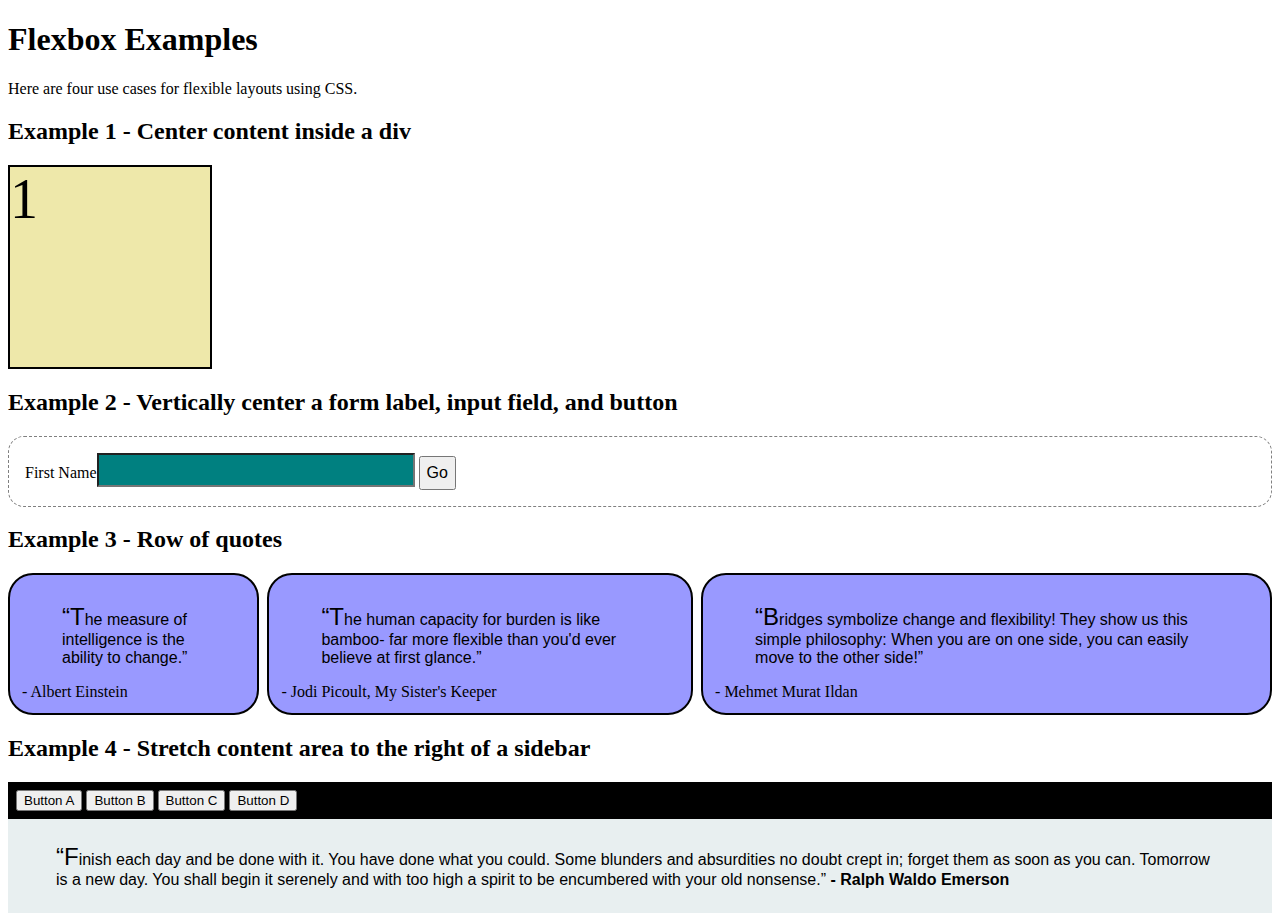
<file: Week7/Day3/01-css-flex-box/index.html>
<!DOCTYPE html>
<html lang="en">

<head>
    <meta charset="UTF-8">
    <meta name="viewport" content="width=device-width, initial-scale=1.0">
    <title>Flexbox Examples</title>
    <link rel="stylesheet" href="main.css">
</head>

<body>
    <h1>Flexbox Examples</h1>

    Here are four use cases for flexible layouts using CSS.

    <h2>Example 1 - Center content inside a div</h2>

    <div class="example1">1</div>

    <h2>Example 2 - Vertically center a form label, input field, and button</h2>

    <div class="example2"><label>First Name</label><input />
        <button>Go</button>
    </div>

    <h2>Example 3 - Row of quotes</h2>

    <div class="example3">
        <div>
            <blockquote>“The measure of intelligence is the ability to change.”
            </blockquote>
            - Albert Einstein
        </div>
        <div>
            <blockquote>“The human capacity for burden is like bamboo- far more
                flexible than you'd ever believe at first glance.”
            </blockquote>
            - Jodi Picoult, My Sister's Keeper
        </div>
        <div>
            <blockquote>“Bridges symbolize change and flexibility! They show us this
                simple philosophy: When you are on one side, you can easily move to
                the other side!”
            </blockquote>
            - Mehmet Murat Ildan
        </div>
    </div>

    <h2>Example 4 - Stretch content area to the right of a sidebar</h2>

    <div class="example4">
        <div class="sidebar">
            <button>Button A</button>
            <button>Button B</button>
            <button>Button C</button>
            <button>Button D</button>
        </div>
        <div class="content-area">
            <blockquote>“Finish each day and be done with it. You have done what you
                could. Some blunders and absurdities no doubt crept in; forget them
                as soon as you can. Tomorrow is a new day. You shall begin it
                serenely and with too high a spirit to be encumbered with your old
                nonsense.” <b>- Ralph Waldo Emerson</b></blockquote>
        </div>
    </div>

</body>

</html>
</file>
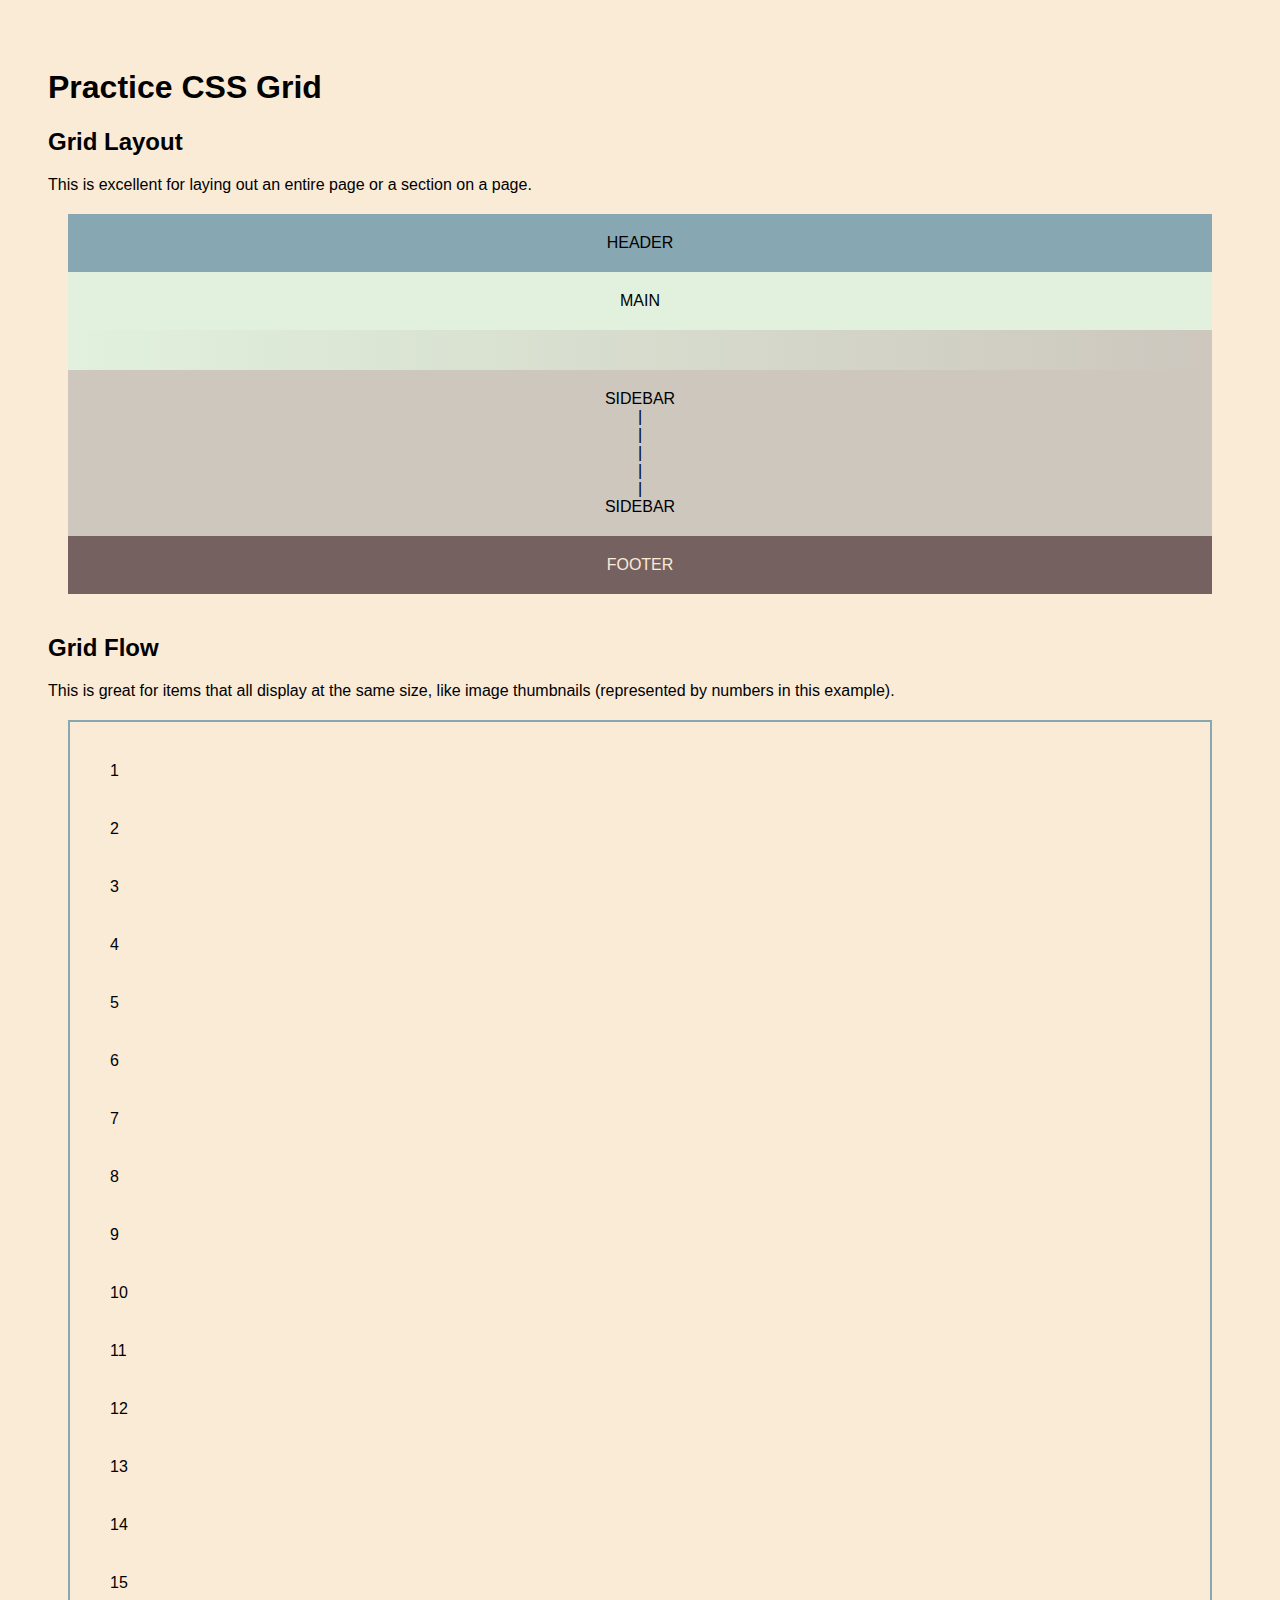
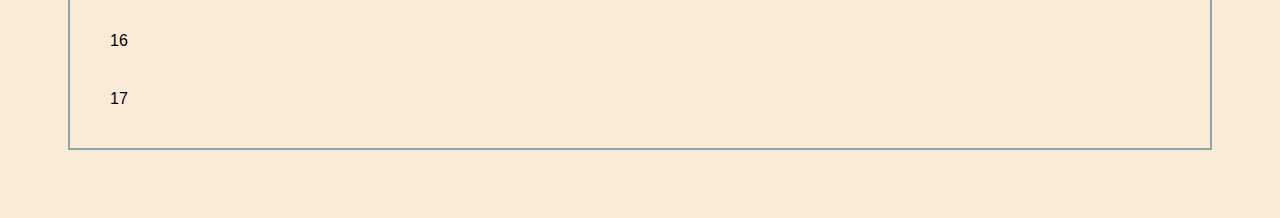
<file: Week7/Day3/02-css-grid/index.html>
<!DOCTYPE html>
<html lang="en">

<head>
    <meta charset="UTF-8">
    <meta name="viewport" content="width=device-width, initial-scale=1.0">
    <title>Practice CSS Grid</title>
    <link rel="stylesheet" href="main.css">
</head>

<body>
    <h1>Practice CSS Grid</h1>

    <h2>Grid Layout</h2>
    This is excellent for laying out an entire page or a section on a page.
    <div class="grid-container">
        <div class="item-1">HEADER</div>
        <div class="item-2">MAIN</div>
        <div class="divider"></div>
        <div class="item-3">
            SIDEBAR<br />
            |<br />
            |<br />
            |<br />
            |<br />
            |<br />
            SIDEBAR
        </div>
        <div class="item-4">FOOTER</div>
    </div>

    <h2>Grid Flow</h2>
    This is great for items that all display at the same size, like image
    thumbnails (represented by numbers in this example).
    <div class="grid-container-flow">
        <div>1</div>
        <div>2</div>
        <div>3</div>
        <div>4</div>
        <div>5</div>
        <div>6</div>
        <div>7</div>
        <div>8</div>
        <div>9</div>
        <div>10</div>
        <div>11</div>
        <div>12</div>
        <div>13</div>
        <div>14</div>
        <div>15</div>
        <div>16</div>
        <div>17</div>
    </div>
</body>

</html>
</file>
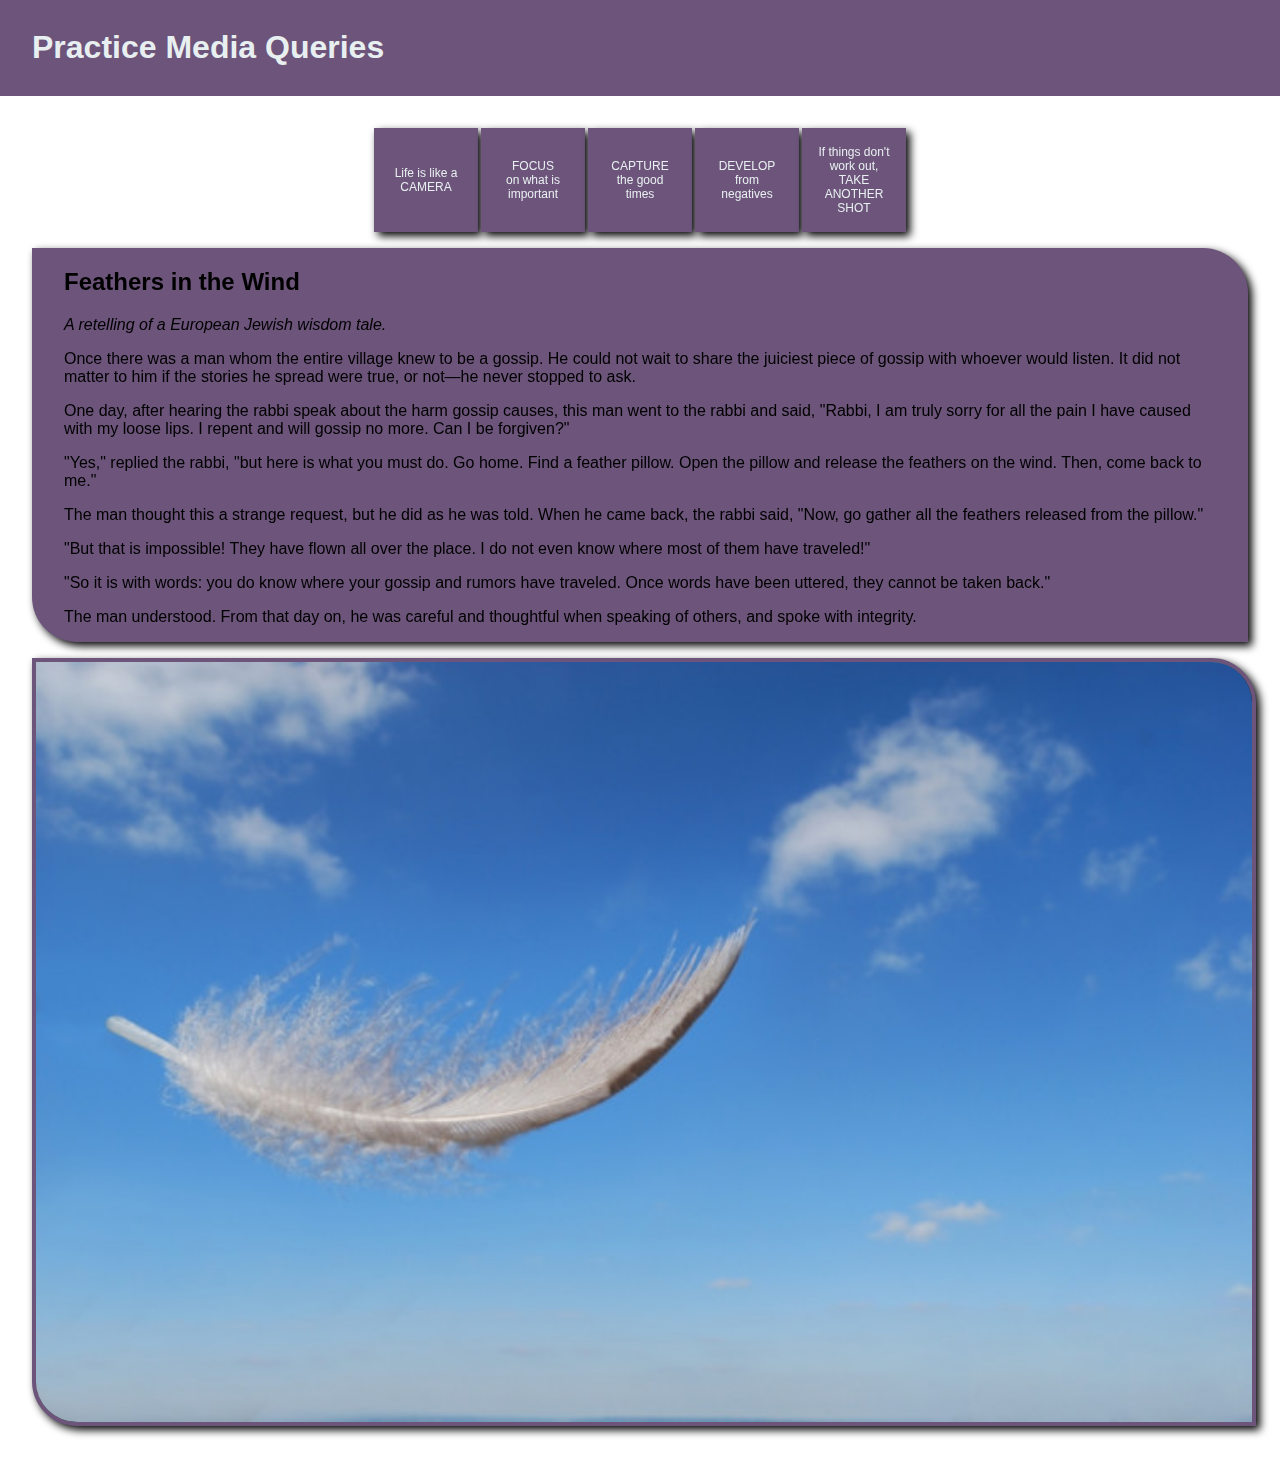
<file: Week7/Day3/03-css-media-queries/index.html>
<!DOCTYPE html>
<html lang="en">

<head>
    <meta charset="UTF-8">
    <meta name="viewport" content="width=device-width, initial-scale=1.0">
    <title>Practice Media Queries</title>
    <link rel="stylesheet" href="main.css">
</head>

<body>
    <header>
        <h1>Practice Media Queries</h1>
    </header>
    <div class="page">
        <div class="content">
            <div class="sidebar">
                <div class="ffe">Life is like a CAMERA</div>
                <div class="ffe">FOCUS<br />on what is important</div>
                <div class="ffe">CAPTURE<br />the good times</div>
                <div class="ffe">DEVELOP<br />from negatives</div>
                <div class="ffe">If things don't work out,<br />TAKE ANOTHER SHOT</div>
            </div>
            <div class="story-box">
                <h2>Feathers in the Wind</h2>
                <p><em>A retelling of a European Jewish wisdom tale.</em></p>

                <p>Once there was a man whom the entire village knew to be a gossip.
                    He could not wait to share the juiciest piece of gossip with
                    whoever would listen. It did not matter to him if the stories he
                    spread were true, or not—he never stopped to ask.</p>
                <p>One day, after hearing the rabbi speak about the harm gossip
                    causes, this man went to the rabbi and said, "Rabbi, I am truly
                    sorry for all the pain I have caused with my loose lips. I
                    repent and will gossip no more. Can I be forgiven?"</p>
                <p>"Yes," replied the rabbi, "but here is what you must do. Go home.
                    Find a feather pillow. Open the pillow and release the feathers
                    on the wind. Then, come back to me."</p>
                <p>The man thought this a strange request, but he did as he was
                    told. When he came back, the rabbi said, "Now, go gather all the
                    feathers released from the pillow."</p>
                <p>"But that is impossible! They have flown all over the place. I do
                    not even know where most of them have traveled!"</p>
                <p>"So it is with words: you do know where your gossip and rumors
                    have traveled. Once words have been uttered, they cannot be
                    taken back."</p>
                <p>The man understood. From that day on, he was careful and
                    thoughtful when speaking of others, and spoke with
                    integrity.</p>
            </div>
        </div>
        <div class="image-box">
            <img alt="feather" src="feather.jpg">
        </div>
    </div>
</body>

</html>
</file>
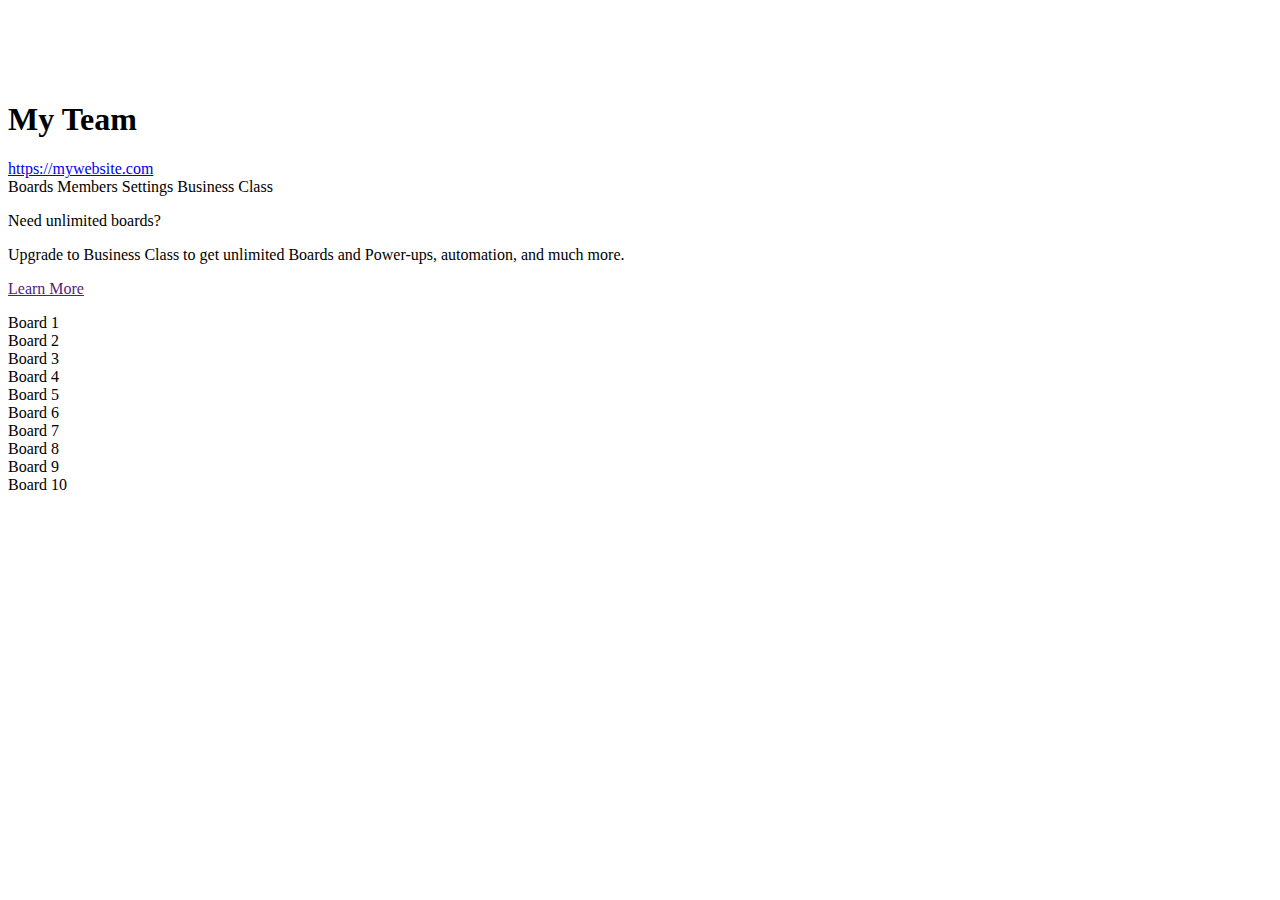
<file: Week7/Day3/04-rcreate-trello-long-practice/index.html>
<!DOCTYPE html>
<html>

<head>
  <meta charset="UTF-8">
  <meta name="viewport" content="width=device-width, initial-scale=1.0">
  <link rel="stylesheet" href="https://cdnjs.cloudflare.com/ajax/libs/font-awesome/5.11.1/css/all.css" rel="stylesheet">
  <link rel="stylesheet" type="text/css" href="main.css">
</head>

<body>
  <div class="header-nav__container">
    <span class="header-nav__group">
      <a class="header-nav__link">
        <div class="header-nav__button" id="home">
          <i class="fas fa-home"></i>
        </div>
      </a>
      <a class="header-nav__link">
        <div class="header-nav__button" id="boards">
          <i class="fab fa-trello"></i> <span class="boards-label">Boards</span>
        </div>
      </a>
      <a class="header-nav__link">
        <div class="header-nav__button" id="search">
          <input type="search" value>
          <i class="fas fa-search"></i>
        </div>
      </a>
    </span>
    <span class="header-nav__group">
      <img class="header-nav__trello-logo" id="trello-logo" src="trello-logo-white.png" style="height:30px" />
    </span>
    <span class="header-nav__group" id="header_icons">
      <a class="header-nav__link">
        <div class="header-nav__button" id="plus">
          <i class="fas fa-plus"></i>
        </div>
      </a>
      <a class="header-nav__link">
        <div class="header-nav__button" id="info">
          <i class="fas fa-info-circle"></i>
        </div>
      </a>
      <a class="header-nav__link">
        <div class="header-nav__button" id="alerts">
          <i class="far fa-bell"></i>
        </div>
      </a>
    </span>
  </div>
  <div class="team__container">
    <div class="team__info">
      <h1>My Team</h1>
      <a class="team-link" href="https://mywebsite.com">https://mywebsite.com</a>
    </div>
  </div>
  <div class="tabbed-nav__container">
    <div class="tabbed-nav__group">
      <a class="tabbed-nav__link" id="boards-tab">Boards</a>
      <a class="tabbed-nav__link" id="members-tab">Members</a>
      <a class="tabbed-nav__link" id="settings-tab">Settings</a>
      <a class="tabbed-nav__link" id="business-class-tab">Business Class</a>
    </div>
  </div>
  <div class="boards__container">
    <div class="boards__sidebar">
      <div class="boards__sidebar-content">
        <p class="title">Need unlimited boards?</p>
        <p class="description">Upgrade to Business Class to get unlimited Boards and Power-ups,
          automation, and much more.</p>
        <p class="cta"><a href="">Learn More</a></p>
      </div>
    </div>
    <div class="boards__group">
      <div class="boards__board board-1">Board 1</div>
      <div class="boards__board board-2">Board 2</div>
      <div class="boards__board board-3">Board 3</div>
      <div class="boards__board board-4">Board 4</div>
      <div class="boards__board board-5">Board 5</div>
      <div class="boards__board board-6">Board 6</div>
      <div class="boards__board board-7">Board 7</div>
      <div class="boards__board board-8">Board 8</div>
      <div class="boards__board board-9">Board 9</div>
      <div class="boards__board board-10">Board 10</div>
    </div>
  </div>
</body>

</html>
</file>
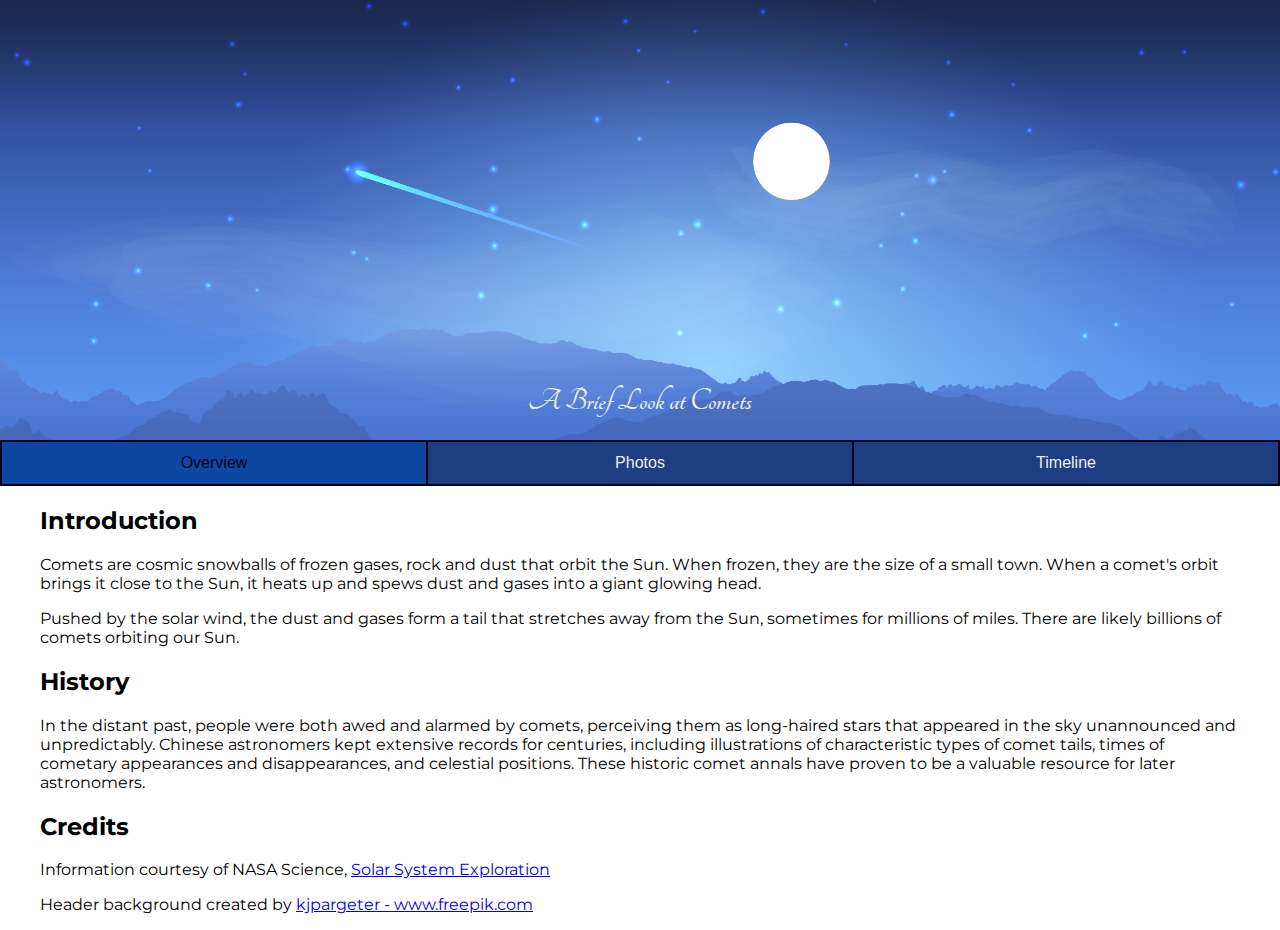
<file: Week7/Day3/06-media-queries-long-practice/index.html>
<!DOCTYPE html>
<html lang="en">

<head>
    <meta charset="UTF-8">
    <title>A Brief Look at Comets</title>
    <meta name="viewport" content="width=device-width, initial-scale=1.0">
    <link rel="preconnect" href="https://fonts.gstatic.com">
    <link rel="stylesheet" href="https://fonts.googleapis.com/css2?family=Montserrat:wght@300&display=swap">
    <link rel="stylesheet" href="https://fonts.googleapis.com/css?family=Tangerine">
    <link rel="stylesheet" href="styles/main.css">
</head>

<body>
    <header class="homepage">
        <h1>A Brief Look at Comets</h1>
    </header>
    <nav>
        <!-- Printing Important Content -->
        <a href="index.html" class="selected">Overview</a>

        <!-- Orientation of Item Cards: listing -->
        <a href="pages/photos.html">Photos</a>


        <!-- Prevent Overlap Ugliness - both screen & printed -->
        <!-- Wide = spread out, narrow = scroll, print = scale??? -->
        <a href="pages/timeline.html">Timeline</a>
    </nav>

    <h2>Introduction</h2>
    <p>Comets are cosmic snowballs of frozen gases, rock and dust that orbit
        the Sun. When frozen, they are the size of a small town. When a comet's
        orbit brings it close to the Sun, it heats up and spews dust and gases
        into a giant glowing head.</p>
    <p>Pushed by the solar wind, the dust and gases form a tail that stretches
        away from the Sun, sometimes for millions of miles. There are likely
        billions of comets orbiting our Sun.</p>
    <h2>History</h2>
    <p>In the distant past, people were both awed and alarmed by comets,
        perceiving them as long-haired stars that appeared in the sky
        unannounced and unpredictably. Chinese astronomers kept extensive
        records for centuries, including illustrations of characteristic types
        of comet tails, times of cometary appearances and disappearances, and
        celestial positions. These historic comet annals have proven to be a
        valuable resource for later astronomers.</p>
    <h2>Credits</h2>
    <p>Information courtesy of NASA Science,
        <a href="https://solarsystem.nasa.gov/asteroids-comets-and-meteors/comets/overview">Solar System Exploration</a>
    </p>

    <p>Header background created by
        <a href="https://www.freepik.com/vectors/background">kjpargeter - www.freepik.com</a>
    </p>
</body>

</html>
</file>
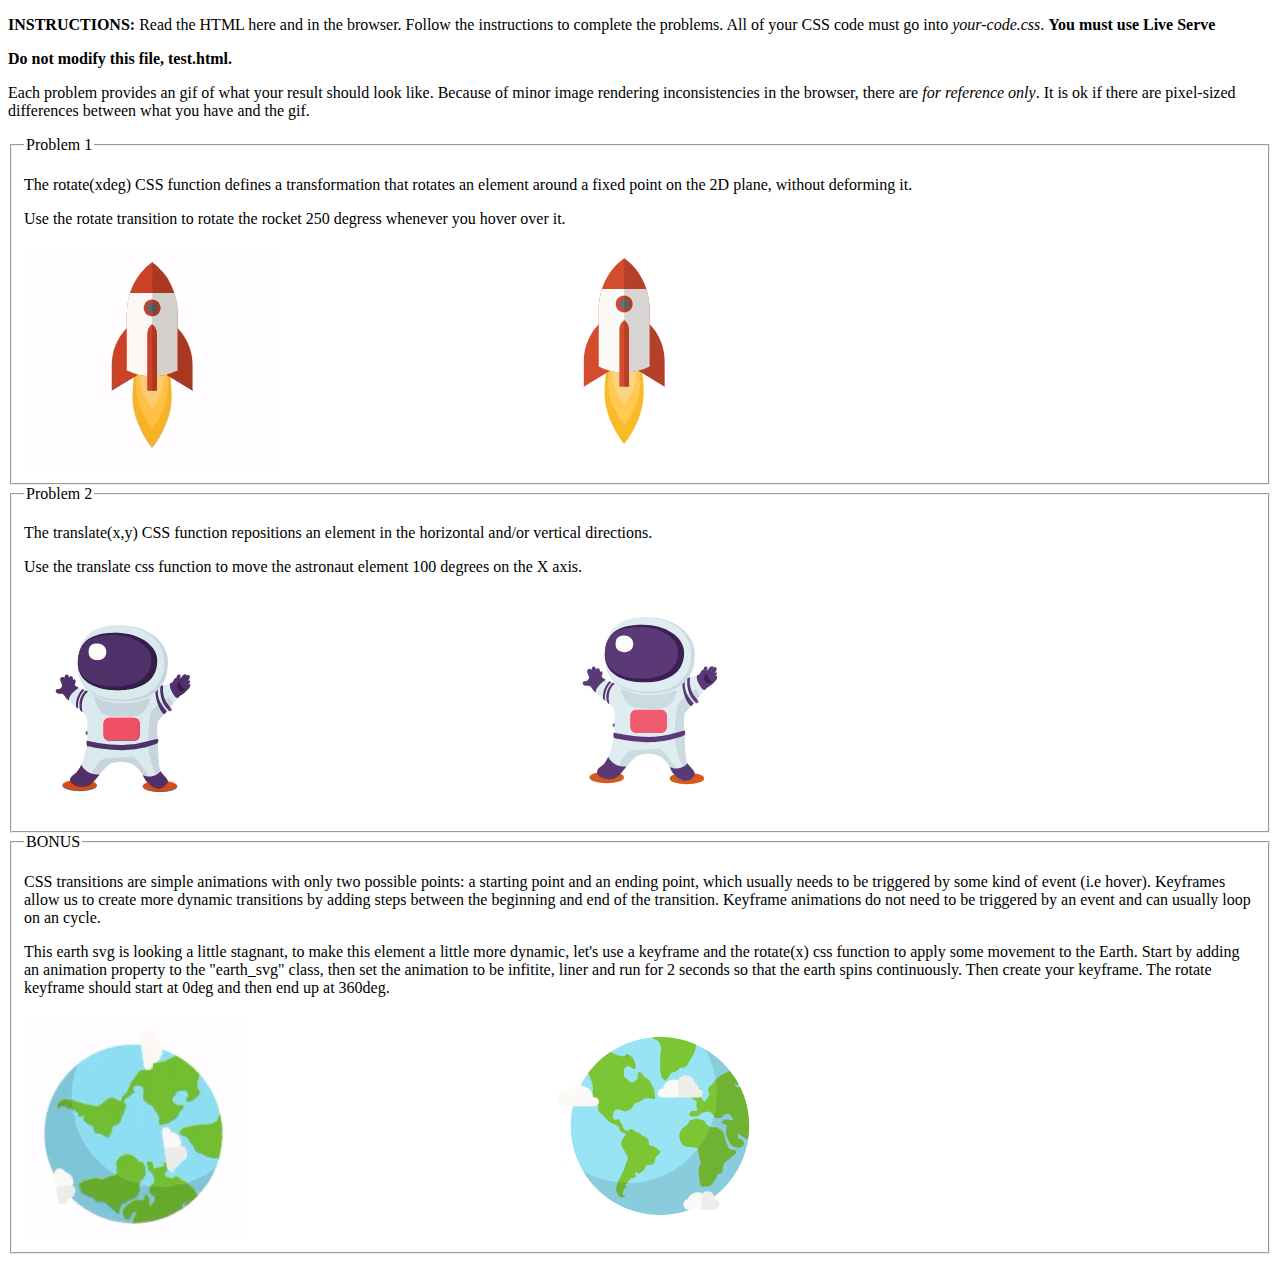
<file: Week7/Day4/01-css-transitions/index.html>
<!DOCTYPE html>
<html lang="en">

<head>
    <meta charset="UTF-8">
    <meta http-equiv="X-UA-Compatible" content="IE=edge">
    <meta name="viewport" content="width=device-width, initial-scale=1.0">
    <link rel="stylesheet" href="./your-code.css">
    <title>App Academy Css Transitions</title>
</head>

<body>
    <header>
        <div>
            <p>
                <b>INSTRUCTIONS:</b> Read the HTML here and in the browser. Follow the
                instructions to complete the problems. All of your CSS code must go into
                <i>your-code.css</i>.
                <b>You must use Live Serve</b>
              </p>
              <p><strong>Do not modify this file, test.html.</strong></p>
              <p>
                Each problem provides an gif of what your result should look like.
                Because of minor image rendering inconsistencies in the browser, there
                are <em>for reference only</em>. It is ok if there are pixel-sized
                differences between what you have and the gif.
              </p>
        </div>
    </header>
    <main>
        <fieldset id="p1">
            <legend>Problem 1</legend>
            <div>
              <p>
                The rotate(xdeg) CSS function defines a transformation that rotates an element around a fixed point on the 2D plane, without deforming it.
              </p>
              <p>
                Use the rotate transition to rotate the rocket 250 degress whenever you hover over it.
              </p>
            </div>
            <table border="0">
              <tr>
                <td>
                    <img src="./media/rocket-gif.gif">
                </td>
                <td>
                  <div id="problem-1" class="outer-layer-1">
                    <img class="rocket_svg" src="./media/rocket.svg">
                  </div>
                </td>
              </tr>
            </table>
          </fieldset>
                  <fieldset id="p2">
            <legend>Problem 2</legend>
            <div>
              <p>
                The translate(x,y) CSS function repositions an element in the horizontal and/or vertical directions.
              </p>
              <p>
                Use the translate css function to move the astronaut element 100 degrees on the X axis.
              </p>
            </div>
            <table border="0">
              <tr>
                <td>
                    <img src="./media/astronaut-gif.gif">
                </td>
                <td>
                  <div id="problem-2" class="outer-layer-2">
                    <img img class="astronaut_svg" src="./media/astronaut.svg">
                  </div>
                </td>
              </tr>
            </table>
          </fieldset>
          <fieldset id="bonus">
            <legend>BONUS</legend>
            <div>
              <p>
                CSS transitions are simple animations with only two possible points: a starting point and an ending point, which usually needs to be triggered by some kind of event (i.e hover).
                Keyframes allow us to create more dynamic transitions by adding steps between the beginning and end of the transition.
                Keyframe animations do not need to be triggered by an event and can usually loop on an cycle.
              </p>
              <p>
                This earth svg is looking a little stagnant, to make this element a little more dynamic, let's use a keyframe and the rotate(x) css function to apply some movement to the Earth.
                Start by adding an animation property to the "earth_svg" class, then set the animation to be infitite, liner and run for 2 seconds so that the earth spins continuously.
                Then create your keyframe. The rotate keyframe should start at 0deg and then end up at 360deg.
              </p>
            </div>
            <table border="0">
              <tr>
                <td>
                    <img src="./media/earth-rotate.gif">
                </td>
                <td>
                  <div id="BONUS" class="outer-layer-BONUS">
                    <img class="earth_svg" src="./media/earth.svg">
                  </div>
                </td>
              </tr>
            </table>
          </fieldset>
    </main>
</body>

</html>
</file>
<file: Week7/Day2/05-css-colors-borders-and-shadows/main.css>
.box1 {
  background-color: blueviolet;
}

.box2 {
  background-color: greenyellow;
}

.text1 {
  background-color: blue;
}

.text2 {
  background-color: burlywood;
}

.box3 {
  background-color: lavender;
}

.box5 {
  background-color: lemonchiffon;
}

.box6 {
  background-color: papayawhip;
}


/* do not change below this line */

body {
  padding: 20px;
}

.container {
  position: relative;
}

.box4 {
  top: 0;
  left: 5px;
  background-color: hotpink;
  position: absolute;
  z-index: -1;
}

.text {
  width: 500px;
  padding: 5px;
  margin: 20px;
}

.box {
  width: 100px;
  height: 100px;
  margin: 0 20px;
  box-sizing: border-box;
}
</file>
<file: Week7/Day2/06-css-positioning/main.css>
html, body {
    font-family: sans-serif;
}

.container {
    background-color: #2b2d2f;
    position: relative;
}

.element {
    box-sizing: border-box;
    display: inline-block;
    width: 100px;
    height: 280px;
    font-size: 36px;
}

#yellow-box {
    background-color: #ffff00;
    /* Fill these in
    position: ;
    bottom: 0;
    left: 0;
    right: 0;
    top: 0;
    z-index: ;
}

#pink-box {
    background-color: #ff69b4;
    /* Fill these in
    position: ;
    bottom: 0;
    left: 0;
    right: 0;
    top: 0;
    z-index: ;
}

#blue-box {
    background-color: #00eeee;
    /* Fill these in
    position: ;
    bottom: 0;
    left: 0;
    right: 0;
    top: 0;
    z-index: ;
}

#red-box {
    background-color: #ff0000;
    /* Fill these in
    position: ;
    bottom: 0;
    left: 0;
    right: 0;
    top: 0;
    z-index: ;
}

#orange-box {
    background-color: #ffa500;
    /* Fill these in
    position: ;
    bottom: 0;
    left: 0;
    right: 0;
    top: 0;
    z-index: ;
}
</file>
<file: Week7/Day2/08-modernize-craigslist-long-practice/main.css>
.homepage #catAbb,
.homepage #go,
.homepage .leftlinks #cl_app_beta,
.no-js,
p.more {
  display: none;
}

#logo {
  font-size: 2.5rem;
}

.homepage-search .querybox {
  border-top: 0;
  border-right: 0;
  border-left: 0;
  border-bottom: 2px solid #464646;
  font-size: 16px;
}

.menu.collapsible > li {
  cursor: pointer;
}

.menu.collapsible > li.expand.s ul {
  display: block;
}

.menu.collapsible > li ul {
  display: none;
}

.cal td:not(td[class=""], td[class="today"]){
  color: red;
  opacity: .4;
}

/* Your code here */
</file>
<file: Week7/Day3/01-css-flex-box/main.css>
.example1 {
    width: 200px;
    height: 200px;
    background-color: palegoldenrod;
    border: solid black 2px;
    font-size: 42pt;

    /* Phase 1 */

    /* Your code here */
}

.example2 {
    border: dashed grey 1px;
    border-radius: 16px;
    padding: 16px;

    /* Phase 2 */

    /* Your code here */
}

.example2 > button {
    padding: 6px;
    font-size: 16px;
}
.example2 > input {
    font-size: 24px;
    background-color: teal;
    color: lightcyan;
}

.example3 {
    min-width: 550px;
    max-width: 1280px;
    display: flex;
    flex-direction: row;
    gap: 8px;
}

.example3 > div {
    border: solid black 2px;
    background-color: #9999ff;
    border-radius: 25px;
    padding: 12px;

    /* Phase 3 */

    /* Your code here */
}

.example4 {
    /* Phase 4 - Part 1 of 2 */

    /* Your code here */
}

.sidebar {
    background-color: black;
    padding: 8px;

    /* Phase 4 - Part 2 of 2 */

    /* Your code here */
}
.content-area {
    background-color: #E8EFF0;
    padding: 8px;
}

blockquote {
    font-family: sans-serif;
}

blockquote:first-letter {
    font-size: 18pt;
}
</file>
<file: Week7/Day3/02-css-grid/main.css>
html, body, div {
    /* PAGE SETTINGS - DO NOT EDIT */
    font-family: sans-serif;
    background-color: antiquewhite;
    padding: 20px;
}

/* ====== */

.grid-container {
    text-align: center;

    /* Phase 1 */
    /* Your code here */

    /* Bonus Phase */
    /* Your code here */
}
.item-1 {
    background-color: #87a7b3; /* steel blue */

    /* Phase 1 */
    /* Your code here */
}
.item-2 {
    background-color: #e1f1dd; /* light sea green */

    /* Phase 1 */
    /* Your code here */
}
.item-3 {
    background-color: #cdc7be; /* grey */

    /* Phase 1 */
    /* Your code here */
}
.item-4 {
    background-color: #766161; /* brown */
    color: antiquewhite;

    /* Phase 1 */
    /* Your code here */
}

.divider {
    background-image: linear-gradient(to right, #e1f1dd, #cdc7be);

    /* Bonus Phase */
    /* Your code here */
}

/* ====== */

.grid-container-flow {
    border: solid #87a7b3 2px;
    margin: 20px;

    /* Phase 2 */
    /* Your code here */
}
</file>
<file: Week7/Day3/03-css-media-queries/main.css>
html, body {
    margin: 0;
    font-family: sans-serif;
}

header {
    background-color: #6C547B;
    color: #E8EFF0;
    padding: 0.5rem 2rem;
}

/* ===== MAIN AREA LAYOUT ===== */

.page {
    padding: 2rem;
    gap: 1rem;
    display: flex;
}

.content {
    gap: 1rem;
    display: flex;
}
.content > div {
    flex: 1 1 100%;
}
.content > div:first-child {
    flex: 0;
}

/* ===== MESSAGE BOXES ===== */

.sidebar {
    /*background-color: #6C547B;*/
    display: flex;
    align-items: center;
    flex-wrap: wrap;
    gap: 3px;
}

.ffe {
    background-color: #6C547B;
    filter: drop-shadow(4px 4px 4px black);
    color: #E8EFF0;
    font-size: 12px;
    width: 72px;
    height: 72px;
    display: flex;
    align-items: center;
    justify-content: center;
    text-align: center;
    padding: 1rem;
}

/* ===== TEXT, IMAGE ===== */

.story-box {
    padding: 0 2rem;
    border-radius: 0 45px;
    background-color: #6C547B;
    filter: drop-shadow(4px 4px 4px black);
}

.image-box img {
    border: solid #6C547B 4px;
    border-radius: 0 45px;
    filter: drop-shadow(4px 4px 4px black);
    width: 100%;
}

/* ===== LAYOUT VARIATIONS ===== */

/* ----- Default Screen ----- */
.page {
    flex-direction: column;
}
.content {
    flex-direction: column;
}
.sidebar {
    flex-direction: row;
    justify-content: center;
}

/* ----- Phase 1 - Moderate Screen ----- */

/* Your code here */

/* ----- Phase 1 - Wide Screen ----- */

/* Your code here */

/* ===== PRINTING ===== */

/* Phase 2 */

/* Your code here */
</file>
<file: Week7/Day3/04-rcreate-trello-long-practice/main.css>
/* Your code here */

/* Supplied CSS follows. */
.header-nav__group{
  display: flex;
}

.header-nav__button {
  display: inline-flex;
  border-radius: 3px;
  border: 0;
  cursor: pointer;
  text-decoration: none;
  align-items: center;
  text-align: center;
  background-color: hsla(0,0%,100%,.3);
  box-shadow: none;
  color: #fff;
  line-height: 32px;
  margin: 0 4px 0 0;
  transition: .1s ease;
  white-space: nowrap;
  padding: 8px;
  height: 20px;
}

.header-nav__button#search > input {
  border-style: none;
  border: none;
  background-image: none;
  background-color: transparent;
  -webkit-box-shadow: none;
  -moz-box-shadow: none;
  box-shadow: none;
}

.header-nav__button > .boards-label {
  font-weight: 700;
  padding-left: 4px;
}

.header-nav__trello-logo {
  opacity: 0.5;
  display: block;
  left: 50%;
  position: absolute;
  transform: translateX(-50%);
  top: 5px;
}

 .header-nav__button > i{
  width: 24px;
}
</file>
<file: Week7/Day3/06-media-queries-long-practice/styles/main.css>
html, body {
    font-family: 'Montserrat', sans-serif;
    margin: 0 20px;
}

h1 {
    font-family: 'Tangerine', serif;
}

header {
    background-color: #1d3e81;
    background-image: url("images/8048.jpg");
    background-size: cover;
    background-position: top;
    color: #E8EFF0;
    vertical-align: bottom;
    display: flex;
    align-items: center;
    justify-content: flex-end;
    flex-direction: column;
    margin: 0 -40px;
}
header.homepage {
    height: 440px;
}

nav {
    background-color: #000021;
    font-family: "Roboto", sans-serif;
    display: flex;
    flex-direction: row;
    justify-content: center;
    padding: 2px;
    gap: 2px;
    margin: 0 -40px;
}
nav a {
    background-color: #1d3e81;
    text-decoration: none !important;
    color: #E8EFF0;
    padding: 12px;
    flex: 1 1 100%;
    text-align: center;
    display: grid;
}
nav a:hover {
    background-color: #0D47A1;
}
nav a.selected {
    background-color: #0D47A1;
    color: #000021;
    cursor: default;
}

/* Your code here */
</file>
<file: Week7/Day4/01-css-transitions/your-code.css>
/* ===== Problem 1 ===== */

.rocket_svg {
    height: 200px;
    width: auto;
    margin-left: 300px;
    /* Your code here */
}

/* Create rocket hover animation here


/* ===== Problem 2 ===== */

.astronaut_svg {
    height: 200px;
    width: auto;
    margin-left: 200px;
    /* Your code here */
}

/* Create astronaut hover animation here

/* ======= BONUS ======= */

.earth_svg {
    height: 200px;
    width: auto;
    margin-left: 300px;
    /* Your animation here
}

@keyframes spin {
    /* Set up your keyframe animation here
}
</file>
